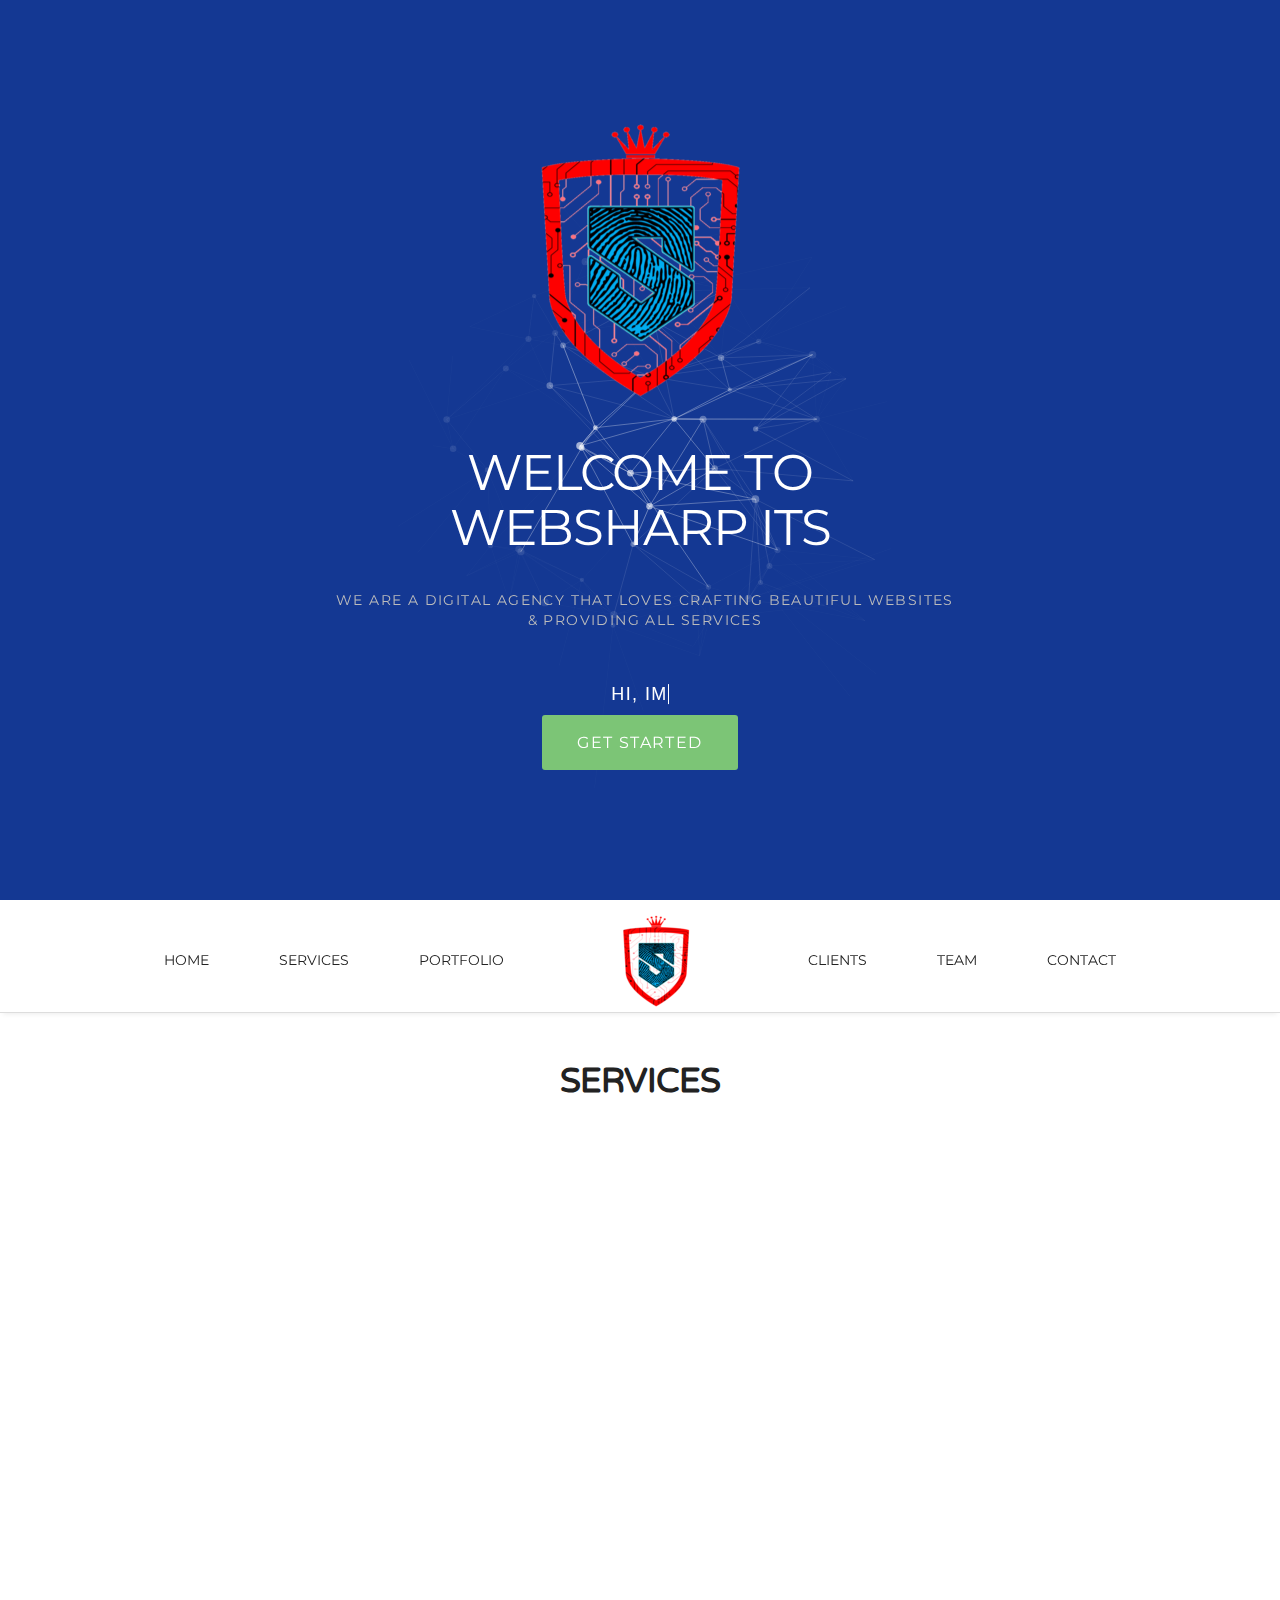
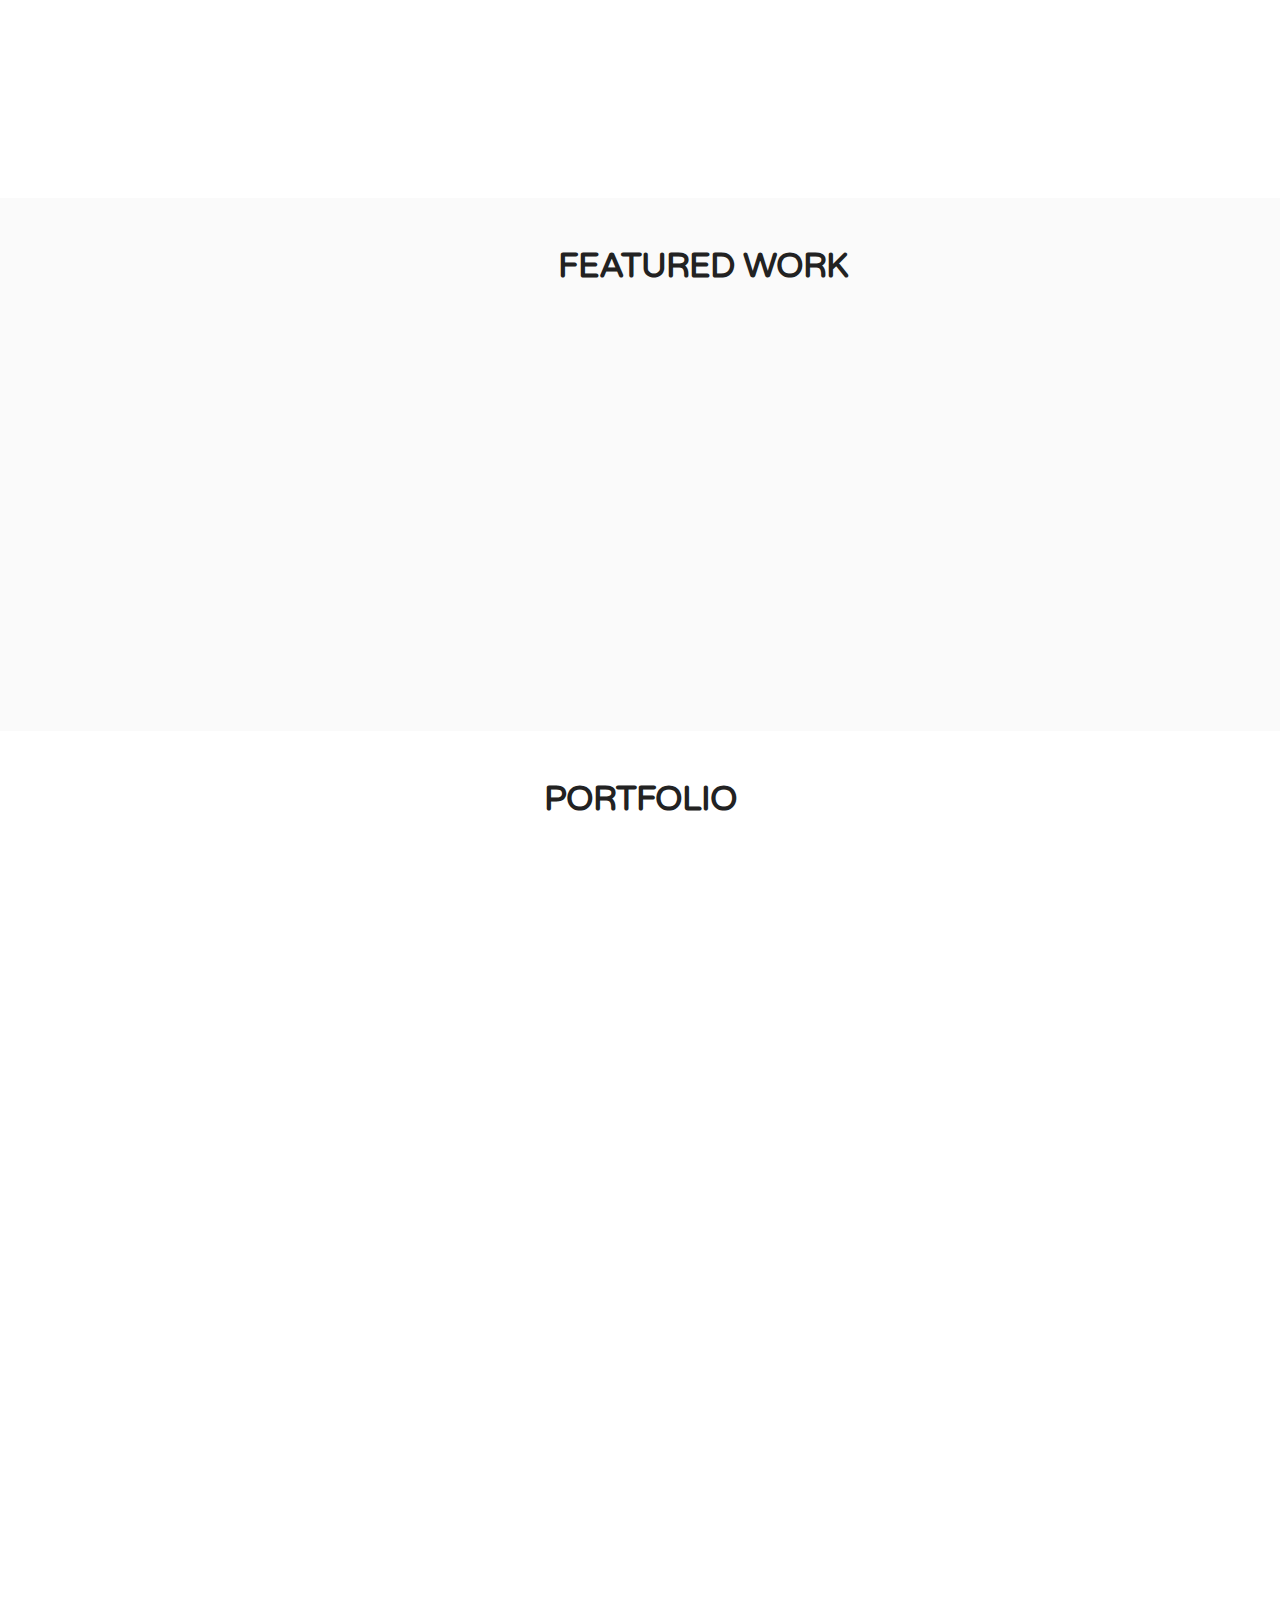
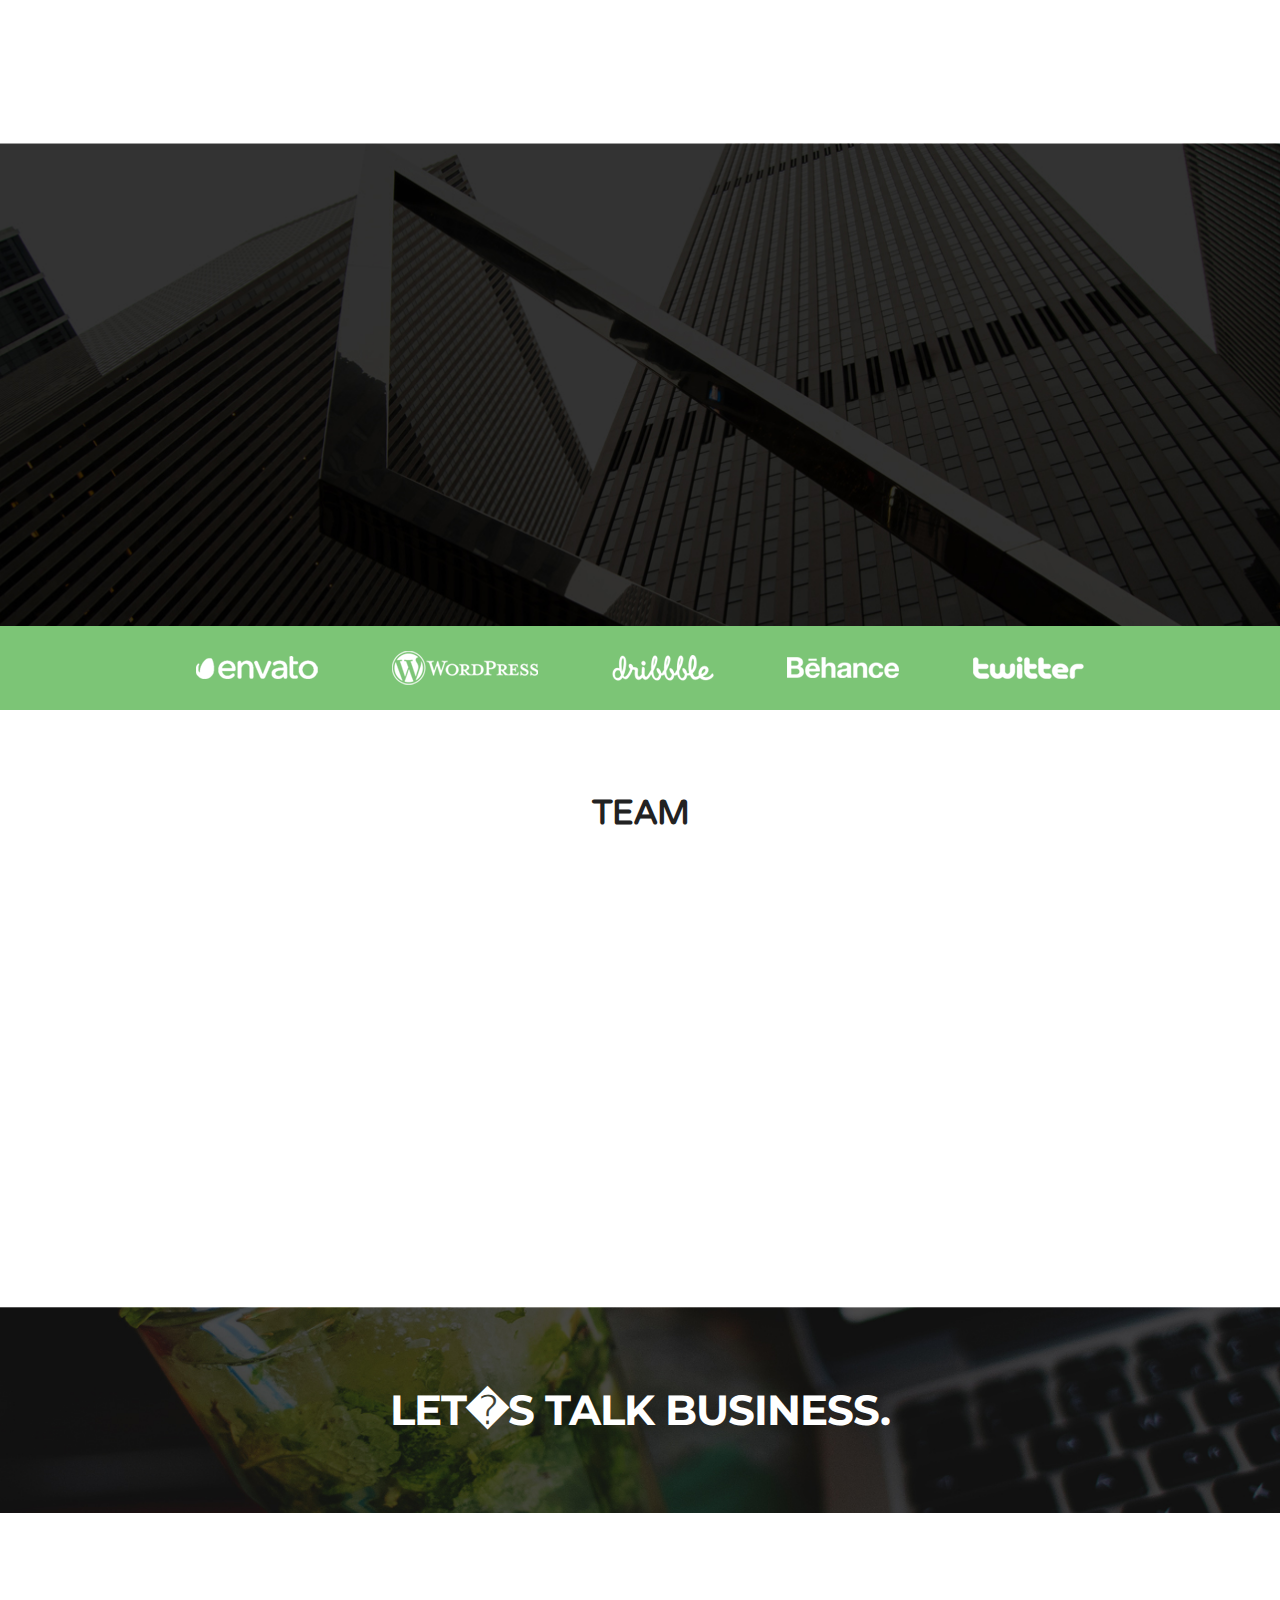
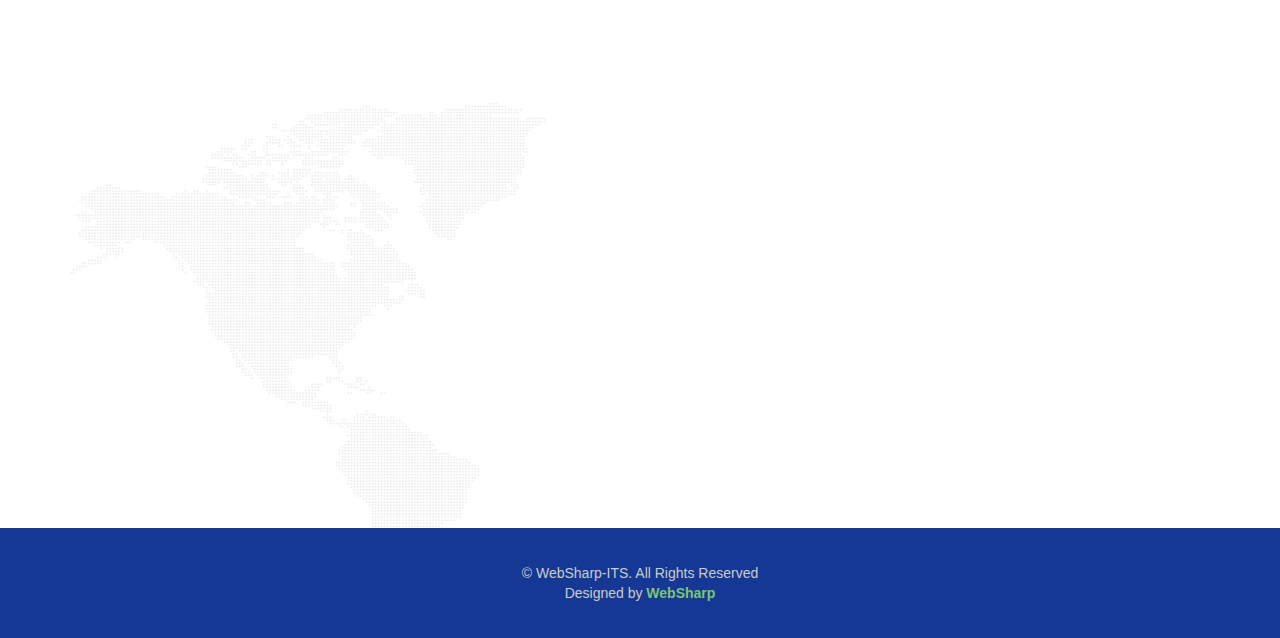
<file: index.html>
<!doctype html>
<html>
<head>
    <title>WebSharp - Information Technology & Security Pvt Ltd </title>
    <meta charset="utf-8">
    <meta name="viewport" content="width=device-width, initial-scale=1.0">
    <meta name="description" content="WebSharp is a professional web development & Security based company with a decade long experience in business, providing unmatched service & security.">
    <meta name="keywords" content="professional web development company and Securing Innovations, india, web development, Securing Innovations,">
    <meta name="author" content="SarathChandar Kotteswaran">
    <meta http-equiv="x-ua-compatible" content="IE=edge">
	<link rel="icon" href="webfav.png" type="image/png">
	<link rel="shortcut icon" href="webfav.ico" type="img/x-icon">

	<link href='https://fonts.googleapis.com/css?family=Montserrat:400,700' rel='stylesheet' type='text/css'>
    <link href="https://fonts.googleapis.com/css?family=Cinzel|Quando|Varela+Round" rel="stylesheet">

    <link href="css/bootstrap.min.css" rel="stylesheet" type="text/css">
	<link href="css/style.min.css" rel="stylesheet" type="text/css">
	<link href="css/font-awesome.min.css" rel="stylesheet" type="text/css">
	<link href="css/responsive.css" rel="stylesheet" type="text/css">
	<link href="css/magnific-popup.min.css" rel="stylesheet" type="text/css">
	<link href="css/animate.min.css" rel="stylesheet" type="text/css">

	<script type="text/javascript" src="js/jquery-1.9.1.min.js"></script>
	<script type="text/javascript" src="js/bootstrap.js"></script>
	<script type="text/javascript" src="js/jquery.easing.1.3.js"></script>
	<script type="text/javascript" src="js/jquery.isotope.js"></script>
	<script type="text/javascript" src="js/wow.js"></script>
	<script type="text/javascript" src="js/classie.js"></script>
    <script type="text/javascript" src="contactform/contactform.js"></script>
</head>

<body>
    <!--header-start-->
    <header class="header" id="header">
    <!--<section id="hero">-->
		<div id="large-header" class="large-header bg-blue m0" style="height: 427px;">
			<canvas id="animated-background"></canvas>
            <div class="hero-title absolute center caps">
			    <figure class="logo animated fadeInDown delay-07s"><a class="animated fadeInUp delay-1s servicelink" href="#service"><img src="img/logo1.png" alt=""></a></figure>
			    <h1 class="animated fadeInDown delay-07s">Welcome To WebSharp ITS</h1>
			    <ul class="we-create animated fadeInUp delay-1s">
				    <li>We are a digital agency that loves crafting beautiful websites & providing all services</li>
			    </ul>
                <h4><a style="color: #fff; text-decoration: none;" href="#service" class="typewrite" data-period="2000" data-type='[ "Hi, Im WebSharp.", "I am Creative.", "I Love to Develop." , "i Will Secure you" ]'><span class="wrap"></span></a></h4>
			    <a class="link animated fadeInUp delay-1s servicelink" href="#service">Get Started</a>
		    </div>
		</div>
	<!--</section>-->
    </header>
	<!--header-end-->

	<nav class="main-nav-outer" id="test">
		<!--main-nav-start-->
		<div class="container">
			<ul class="main-nav">
				<li><a href="#header">Home</a></li>
				<li><a href="#service">Services</a></li>
				<li><a href="#Portfolio">Portfolio</a></li>
				<li class="small-logo"><a href="#header"><img src="img/small-logo1.png" alt=""></a></li>
				<li><a href="#client">Clients</a></li>
				<li><a href="#team">Team</a></li>
				<li><a href="#contact">Contact</a></li>
			</ul>
			<a class="res-nav_click" href="javascript:void(0);"><i class="fa fa-bars"></i></a>
		</div>
	</nav>
	<!--main-nav-end-->

	<section class="main-section" id="service">
		<!--main-section-start-->
		<div class="container">
			<h2>Services</h2>
			<!--<h6>We offer exceptional service with complimentary hugs.</h6>-->
			<div class="row">
				<div class="col-lg-4 col-sm-6 wow fadeInLeft delay-05s">
					<div class="service-list">
						<div class="service-list-col1">
							<i class="fa fa-globe"></i>
						</div>
						<div class="service-list-col2">
							<h3>web development</h3>
							<p>Custom web development services using various latest technologies. You imagine and we make imagination practical with codes.</p>
						</div>
					</div>
                    <div class="service-list">
						<div class="service-list-col1">
							<i class="fa fa-shield"></i>
						</div>
						<div class="service-list-col2">
							<h3>securing the Internet</h3>
							<p>As we know prevention is always better than cure. we take care of security in development. This saves your time and money too.</p>
						</div>
					</div>
					<div class="service-list">
						<div class="service-list-col1">
							<i class="fa fa-apple"></i>
						</div>
						<div class="service-list-col2">
							<h3>mobile development</h3>
							<p>Your dream deserves more than a place in your imagination. Our mobile app developers can build the app to your requirement.</p>
						</div>
					</div>
                    <div class="service-list">
						<div class="service-list-col1">
							<i class="fa fa-paw"></i>
						</div>
						<div class="service-list-col2">
							<h3>branding &amp; identity</h3>
							<p>Just like your personal identity makes you uniquely you, your brand identity is the special sauce of your business.</p>
						</div>
					</div>
                    <div class="service-list">
						<div class="service-list-col1">
							<i class="fa fa-bug"></i>
						</div>
						<div class="service-list-col2">
							<h3>Testing</h3>
							<p>As an experienced Software & QA Testing company, we always ensure as per the quality standards of our client.</p>
						</div>
					</div>
				</div>
				<figure class="col-lg-8 col-sm-6  text-right wow fadeInUp delay-02s">
					<img src="img/macbook-pro1.jpg" alt="">
				</figure>
			</div>
		</div>
	</section>
	<!--main-section-end-->
	
    <section class="main-section alabaster">
		<!--main-section alabaster-start-->
		<div class="container">
			<div class="row">
				<figure class="col-lg-5 col-sm-4 wow fadeInLeft">
					<img src="img/Future-worker.png" alt="">
				</figure>
				<div class="col-lg-7 col-sm-8 featured-work">
					<h2>featured work</h2>
					<!--<P class="padding-b">We are making ourself.</P>-->
					<div class="featured-box">
						<div class="featured-box-col1 wow fadeInRight delay-02s">
							<i class="fa fa-magic"></i>
						</div>
						<div class="featured-box-col2 wow fadeInRight delay-02s">
							<h3>magic of theme development</h3>
							<p>Feel no limits in your requirement - We Discover a Unique Style for your Web Development. </p>
						</div>
					</div>
					<div class="featured-box">
						<div class="featured-box-col1 wow fadeInRight delay-06s">
							<i class="fa fa-dashboard"></i>
						</div>
						<div class="featured-box-col2 wow fadeInRight delay-06s">
							<h3>SEO optimized</h3>
							<p>Search Engine Optimization affecting the online visibility, Implementing & Improving. </p>
						</div>
					</div>
                    <div class="featured-box">
						<div class="featured-box-col1 wow fadeInRight delay-06s">
							<i class="fa fa-cogs"></i>
						</div>
						<div class="featured-box-col2 wow fadeInRight delay-06s">
							<h3>Automation</h3>
							<p>The technology by a process or procedure is performed with minimum human assistance. </p>
						</div>
					</div>
                    <div class="featured-box">
						<div class="featured-box-col1 wow fadeInRight delay-06s">
							<i class="fa fa-grav"></i>
						</div>
						<div class="featured-box-col2 wow fadeInRight delay-06s">
							<h3>Artificial intelligence</h3>
							<p>AI is a computer-controlled robot or a software think, in the similar intelligent humans think. </p>
						</div>
					</div>
                    <div class="featured-box">
						<div class="featured-box-col1 wow fadeInRight delay-04s">
							<i class="fa fa-tasks"></i>
						</div>
						<div class="featured-box-col2 wow fadeInRight delay-04s">
							<h3>Internet of Things (IOT)</h3>
							<p>Animals or people that are provided with unique identifiers ability to transfer data over a network without requiring human-to-human or human-to-computer interaction. </p>
						</div>
					</div>
					<a class="Learn-More" href="javascript:void(0);">Learn More</a>
				</div>
			</div>
		</div>
	</section>
	<!--main-section alabaster-end-->

	<section class="main-section paddind" id="Portfolio">
		<!--main-section-start-->
		<div class="container">
			<h2>Portfolio</h2>
			<!--<h6>Fresh portfolio of designs that will keep you wanting more.</h6>-->
			<div class="portfolioFilter">
				<ul class="Portfolio-nav wow fadeIn delay-02s">
					<li><a href="javascript:void(0);" data-filter="*" class="current">All</a></li>
					<li><a href="javascript:void(0);" data-filter=".webdesign">Web Design</a></li>
					<li><a href="javascript:void(0);" data-filter=".webdevelopment">Web Development</a></li>
                    <li><a href="javascript:void(0);" data-filter=".appdevlopment">App Development</a></li>
					<li><a href="javascript:void(0);" data-filter=".upcoming">UpComing</a></li>
				</ul>
			</div>
		</div>
		<div class="portfolioContainer wow fadeInUp delay-04s">
            <div class=" Portfolio-box webdesign">
				<a href="img/Portfolio-pic1.jpg"><img src="img/Portfolio-pic1.jpg" alt=""></a>
				<h3>Web Design</h3>
				<p>Responsive Design's</p>
			</div>
            <div class=" Portfolio-box webdevelopment">
				<a href="img/WebApp1.png"><img src="img/WebApp1.png" alt=""></a>
				<h3>Edu Project</h3>
				<p>Full Administration control based on Web</p>
			</div>
            <div class=" Portfolio-box webdevelopment">
				<a href="img/WebApp2.png"><img src="img/WebApp2.png" alt=""></a>
				<h3>WordPress Themes</h3>
				<p>Customizing Themes </p>
			</div>
            <div class=" Portfolio-box appdevlopment">
				<a href="img/MobApp1.png"><img src="img/MobApp1.png" alt=""></a>
				<h3>POS</h3>
				<p>E-Commerce Product</p>
			</div>
            <div class=" Portfolio-box appdevlopment">
				<a href="img/MobApp2.png"><img src="img/MobApp2.png" alt=""></a>
				<h3>All Type</h3>
				<p>We Develop All type of app's</p>
			</div>
            <div class=" Portfolio-box upcoming">
				<a href="img/UpComing.jpeg"><img src="img/UpComing.jpeg" alt=""></a>
				<h3>UpComing</h3>
				<p>Different Development</p>
			</div>
		</div>
	</section>
	<!--main-section-end-->

	<section class="main-section client-part" id="client">
		<!--main-section client-part-start-->
		<div class="container">
			<b class="quote-right wow fadeInDown delay-03"><i class="fa fa-quote-right"></i></b>
			<div class="row">
				<div class="col-lg-12">
					<p class="client-part-haead wow fadeInDown delay-05">It was a pleasure to work with the guys at WebSharp. They made sure we were at the correct time!</p>
				</div>
			</div>
			<ul class="client wow fadeIn delay-05s">
				<li><a href="javascript:void(0);">
            	<img style="width: 105px; height: 105px;" src="img/client-pic.png" alt="">
                <h3>James Bond</h3>
                <span>License To Deep Inc.</span>
            </a></li>
			</ul>
		</div>
	</section>
	<!--main-section client-part-end-->
	<div class="c-logo-part">
		<!--c-logo-part-start-->
		<div class="container">
			<ul>
				<li><a href="javascript:void(0);"><img src="img/c-liogo1.png" alt=""></a></li>
				<li><a href="javascript:void(0);"><img src="img/c-liogo2.png" alt=""></a></li>
				<li><a href="javascript:void(0);"><img src="img/c-liogo3.png" alt=""></a></li>
				<li><a href="javascript:void(0);"><img src="img/c-liogo4.png" alt=""></a></li>
				<li><a href="javascript:void(0);"><img src="img/c-liogo5.png" alt=""></a></li>
			</ul>
		</div>
	</div>
	<!--c-logo-part-end-->
	<section class="main-section team" id="team">
		<!--main-section team-start-->
		<div class="container">
			<h2>team</h2>
			<!--<h6>Take a closer look into our amazing team. We won�t bite.</h6>-->
			<div class="team-leader-block clearfix">
				<div class="team-leader-box">
					<div class="team-leader wow fadeInDown delay-03s">
						<div class="team-leader-shadow"><a href="javascript:void(0);"></a></div>
						<img style="width: 293px; height: 293px;" src="img/team-leader1.png" alt="">
						<ul>
                            <li><a href="javascript:void(0);" class="fa fa-google-plus"></a></li>
                            <li><a href="javascript:void(0);" class="fa fa-linkedin"></a></li>
							<li><a href="javascript:void(0);" class="fa fa-twitter"></a></li>
							<li><a href="javascript:void(0);" class="fa fa-facebook"></a></li>
							<li><a href="javascript:void(0);" class="fa fa-pinterest"></a></li>
						</ul>
					</div>
					<h3 class="wow fadeInDown delay-03s">Sharp Executive</h3>
					<span class="wow fadeInDown delay-03s">Chief Executive Officer</span>
					<!--<p class="wow fadeInDown delay-03s">Lorem ipsum dolor sit amet, consectetur adipiscing elit. Proin consequat sollicitudin cursus. Dolor sit amet, consectetur adipiscing elit proin consequat.</p>-->
				</div>
				<div class="team-leader-box">
					<div class="team-leader  wow fadeInDown delay-06s">
						<div class="team-leader-shadow"><a href="javascript:void(0);"></a></div>
						<img style="width: 293px; height: 293px;" src="img/team-leader2.png" alt="">
						<ul>
                            <li><a href="javascript:void(0);" class="fa fa-google-plus"></a></li>
                            <li><a href="javascript:void(0);" class="fa fa-linkedin"></a></li>
							<li><a href="javascript:void(0);" class="fa fa-twitter"></a></li>
							<li><a href="javascript:void(0);" class="fa fa-facebook"></a></li>
							<li><a href="javascript:void(0);" class="fa fa-pinterest"></a></li>
						</ul>
					</div>
					<h3 class="wow fadeInDown delay-06s">Sharp Manager</h3>
					<span class="wow fadeInDown delay-06s">Product Manager</span>
					<!--<p class="wow fadeInDown delay-06s">Lorem ipsum dolor sit amet, consectetur adipiscing elit. Proin consequat sollicitudin cursus. Dolor sit amet, consectetur adipiscing elit proin consequat.</p>-->
				</div>
				<div class="team-leader-box">
					<div class="team-leader wow fadeInDown delay-09s">
						<div class="team-leader-shadow"><a href="javascript:void(0);"></a></div>
						<img style="width: 293px; height: 293px;" src="img/team-leader3.png" alt="">
						<ul>
                            <li><a href="javascript:void(0);" class="fa fa-google-plus"></a></li>
                            <li><a href="javascript:void(0);" class="fa fa-linkedin"></a></li>
							<li><a href="javascript:void(0);" class="fa fa-twitter"></a></li>
							<li><a href="javascript:void(0);" class="fa fa-facebook"></a></li>
							<li><a href="javascript:void(0);" class="fa fa-pinterest"></a></li>
						</ul>
					</div>
					<h3 class="wow fadeInDown delay-09s">Sharp</h3>
					<span class="wow fadeInDown delay-09s">Full Stack Developer</span>
					<!--<p class="wow fadeInDown delay-09s">Lorem ipsum dolor sit amet, consectetur adipiscing elit. Proin consequat sollicitudin cursus. Dolor sit amet, consectetur adipiscing elit proin consequat.</p>-->
				</div>
			</div>
		</div>
	</section>
	<!--main-section team-end-->

	<section class="business-talking">
		<!--business-talking-start-->
		<div class="container"><h2>Let�s Talk Business.</h2></div>
	</section>
	<!--business-talking-end-->
	<div class="container">
		<section class="main-section contact" id="contact">
			<div class="row">
				<div class="col-lg-6 col-sm-7 wow fadeInLeft">
					<div class="contact-info-box address clearfix">
						<h3><i class=" icon-map-marker"></i>Address:</h3>
						<span>HSR Layout, SilkBoard<br>Bangalore, Karnataka, 560 102.</span>
					</div>
					<div class="contact-info-box phone clearfix">
						<h3><i class="fa fa-phone"></i>Phone:</h3>
						<span>81446****3</span>
					</div>
					<div class="contact-info-box email clearfix">
						<h3><i class="fa fa-pencil"></i>email:</h3>
						<span>WebSharpITS@gmail.com</span>
					</div>
					<div class="contact-info-box hours clearfix">
						<h3><i class="fa fa-clock-o"></i>Hours:</h3>
						<span><strong>Monday - Friday:</strong> 10am - 8pm<br>
                        <strong>Saturday - Sunday:</strong> People work on weekend's now!<br>
                        <strong>Service & Support:</strong> 24 x 7</span>
					</div>
					<ul class="social-link">
						<li class="twitter"><a href="javascript:void(0);"><i class="fa fa-twitter"></i></a></li>
						<li class="facebook"><a href="javascript:void(0);"><i class="fa fa-facebook"></i></a></li>
						<li class="pinterest"><a href="javascript:void(0);"><i class="fa fa-pinterest"></i></a></li>
						<li class="gplus"><a href="javascript:void(0);"><i class="fa fa-google-plus"></i></a></li>
						<li class="dribbble"><a href="javascript:void(0);"><i class="fa fa-dribbble"></i></a></li>
					</ul>
				</div>
				<div class="col-lg-6 col-sm-5 wow fadeInUp delay-05s">
					<div class="form">
						<div id="sendmessage">Your message has been sent. Thank you!</div>
						<div id="errormessage"></div>
						<form action="" method="post" role="form" class="contactForm">
							<div class="form-group">
								<input type="text" name="name" class="form-control input-text" id="name" placeholder="Your Name" data-rule="minlen:4" data-msg="Please enter at least 4 chars" />
								<div class="validation"></div>
							</div>
							<div class="form-group">
								<input type="email" class="form-control input-text" name="email" id="email" placeholder="Your Email" data-rule="email" data-msg="Please enter a valid email" />
								<div class="validation"></div>
							</div>
							<div class="form-group">
								<input type="text" class="form-control input-text" name="subject" id="subject" placeholder="Subject" data-rule="minlen:4" data-msg="Please enter at least 8 chars of subject" />
								<div class="validation"></div>
							</div>
							<div class="form-group">
								<textarea class="form-control input-text text-area" name="message" rows="5" data-rule="required" data-msg="Please write something for us" placeholder="Message"></textarea>
								<div class="validation"></div>
							</div>
							<div class="text-center"><button type="submit" class="input-btn">Send Message</button></div>
						</form>
					</div>
				</div>
			</div>
		</section>
	</div>
	<footer class="footer">
		<div class="container">
			<!--<div class="footer-logo"><a href="javascript:void(0);"><img src="img/footer-logo.png" alt=""></a></div>-->
			<span class="copyright">&copy; WebSharp-ITS. All Rights Reserved</span>
			<div class="credits">Designed by <a href="javascript:void(0);">WebSharp</a></div>
		</div>
	</footer>
	
    <script type="text/javascript">
        $(document).ready(function (e) {
            $('#test').scrollToFixed();
            $('.res-nav_click').click(function () {
                $('.main-nav').slideToggle();
                return false
            });

            $('.Portfolio-box').magnificPopup({
                delegate: 'a',
                type: 'image'
            });
        });
	</script>

    <script type="text/javascript">
        window.oncontextmenu = function () {
            return false;
        }
        $(document).keydown(function (event) {
            if (event.keyCode == 123) {
                return false;
            }
            else if ((event.ctrlKey && event.shiftKey && event.keyCode == 73) || (event.ctrlKey && event.shiftKey && event.keyCode == 74)) {
                return false;
            }
        });
    </script>

	<script type="text/javascript">
	    wow = new WOW({
	        animateClass: 'animated',
	        offset: 100
	    });
	    wow.init();
	</script>

	<script type="text/javascript">
	    $(window).load(function () {
	        $('.main-nav li a, .servicelink').bind('click', function (event) {
	            var $anchor = $(this);

	            $('html, body').stop().animate({
	                scrollTop: $($anchor.attr('href')).offset().top - 102
	            }, 1500, 'easeInOutExpo');
	            if ($(window).width() < 768) {
	                $('.main-nav').hide();
	            }
	            event.preventDefault();
	        });
	    })
	</script>

	<script type="text/javascript">
	    $(window).load(function () {
	        var $container = $('.portfolioContainer'),
				$body = $('body'),
				colW = 375,
				columns = null;

	        $container.isotope({
	            // disable window resizing
	            resizable: true,
	            masonry: {
	                columnWidth: colW
	            }
	        });

	        $(window).smartresize(function () {
	            // check if columns has changed
	            var currentColumns = Math.floor(($body.width() - 30) / colW);
	            if (currentColumns !== columns) {
	                // set new column count
	                columns = currentColumns;
	                // apply width to container manually, then trigger relayout
	                $container.width(columns * colW).isotope('reLayout');
	            }
	        }).smartresize();
	        // trigger resize to set container width
	        $('.portfolioFilter a').click(function () {
	            $('.portfolioFilter .current').removeClass('current');
	            $(this).addClass('current');
	            var selector = $(this).attr('data-filter');
	            $container.isotope({
	                filter: selector
	            });
	            return false;
	        });
	    });

	    //made by vipul mirajkar thevipulm.appspot.com
	    var TxtType = function (el, toRotate, period) {
	        this.toRotate = toRotate;
	        this.el = el;
	        this.loopNum = 0;
	        this.period = parseInt(period, 10) || 2000;
	        this.txt = '';
	        this.tick();
	        this.isDeleting = false;
	    };

	    TxtType.prototype.tick = function () {
	        var i = this.loopNum % this.toRotate.length;
	        var fullTxt = this.toRotate[i];

	        if (this.isDeleting) {
	            this.txt = fullTxt.substring(0, this.txt.length - 1);
	        } else {
	            this.txt = fullTxt.substring(0, this.txt.length + 1);
	        }

	        this.el.innerHTML = '<span class="wrap">' + this.txt + '</span>';

	        var that = this;
	        var delta = 200 - Math.random() * 100;

	        if (this.isDeleting) { delta /= 2; }

	        if (!this.isDeleting && this.txt === fullTxt) {
	            delta = this.period;
	            this.isDeleting = true;
	        } else if (this.isDeleting && this.txt === '') {
	            this.isDeleting = false;
	            this.loopNum++;
	            delta = 500;
	        }

	        setTimeout(function () {
	            that.tick();
	        }, delta);
	    };

	    window.onload = function () {
	        var elements = document.getElementsByClassName('typewrite');
	        for (var i = 0; i < elements.length; i++) {
	            var toRotate = elements[i].getAttribute('data-type');
	            var period = elements[i].getAttribute('data-period');
	            if (toRotate) {
	                new TxtType(elements[i], JSON.parse(toRotate), period);
	            }
	        }
	        // INJECT CSS
	        var css = document.createElement("style");
	        css.type = "text/css";
	        css.innerHTML = ".typewrite > .wrap { border-right: 0.08em solid #fff}";
	        document.body.appendChild(css);

	        if ($(window).width() < 600) {
	            setTimeout(function () {
	                $("#animated-background").css("display", "none");
	            }, 2000);
	        }
	    };
	</script>
    <script type="text/javascript" src="js/all.min.js"></script>
    <script type="text/javascript" src="js/JScript-ui.js"></script>
    <script type="text/javascript" src="js/jquery-scrolltofixed.js"></script>
    <script type="text/javascript" src="js/magnific-popup.js"></script>
</body>

</html>
</file>
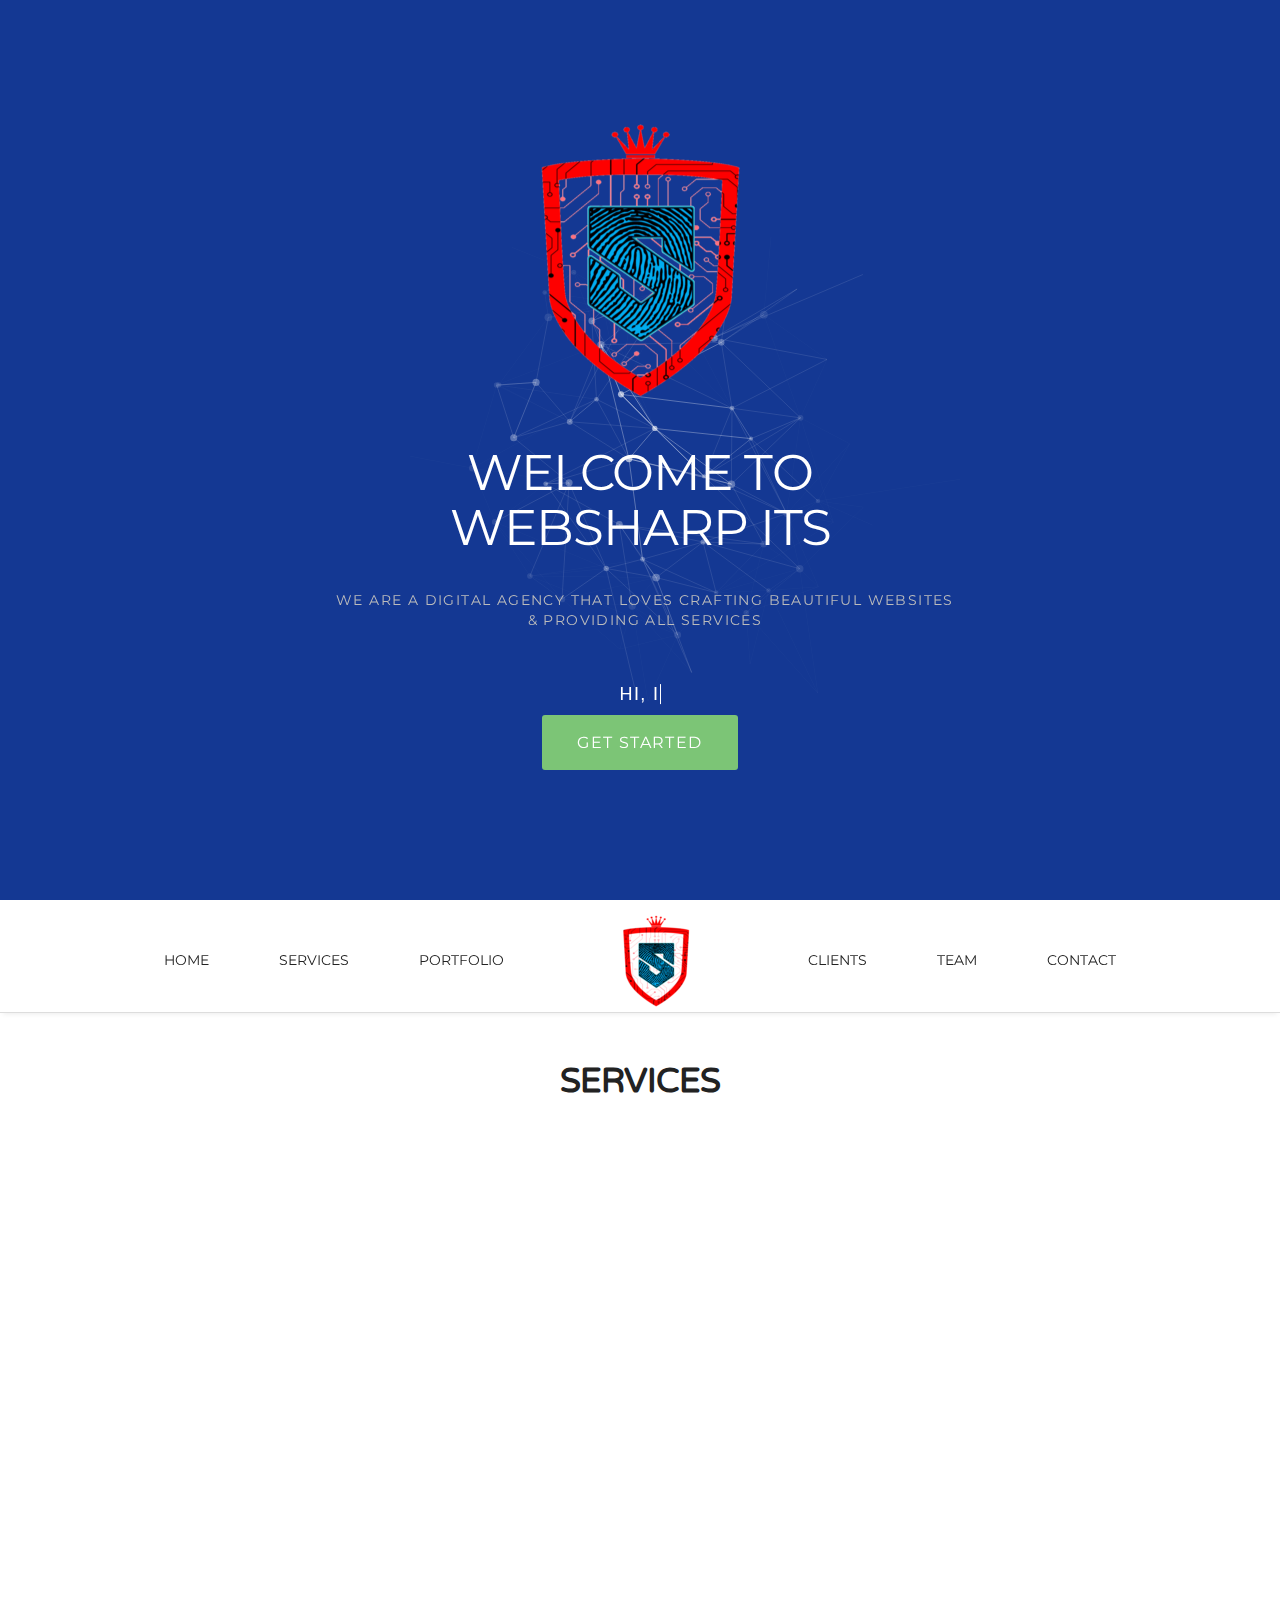
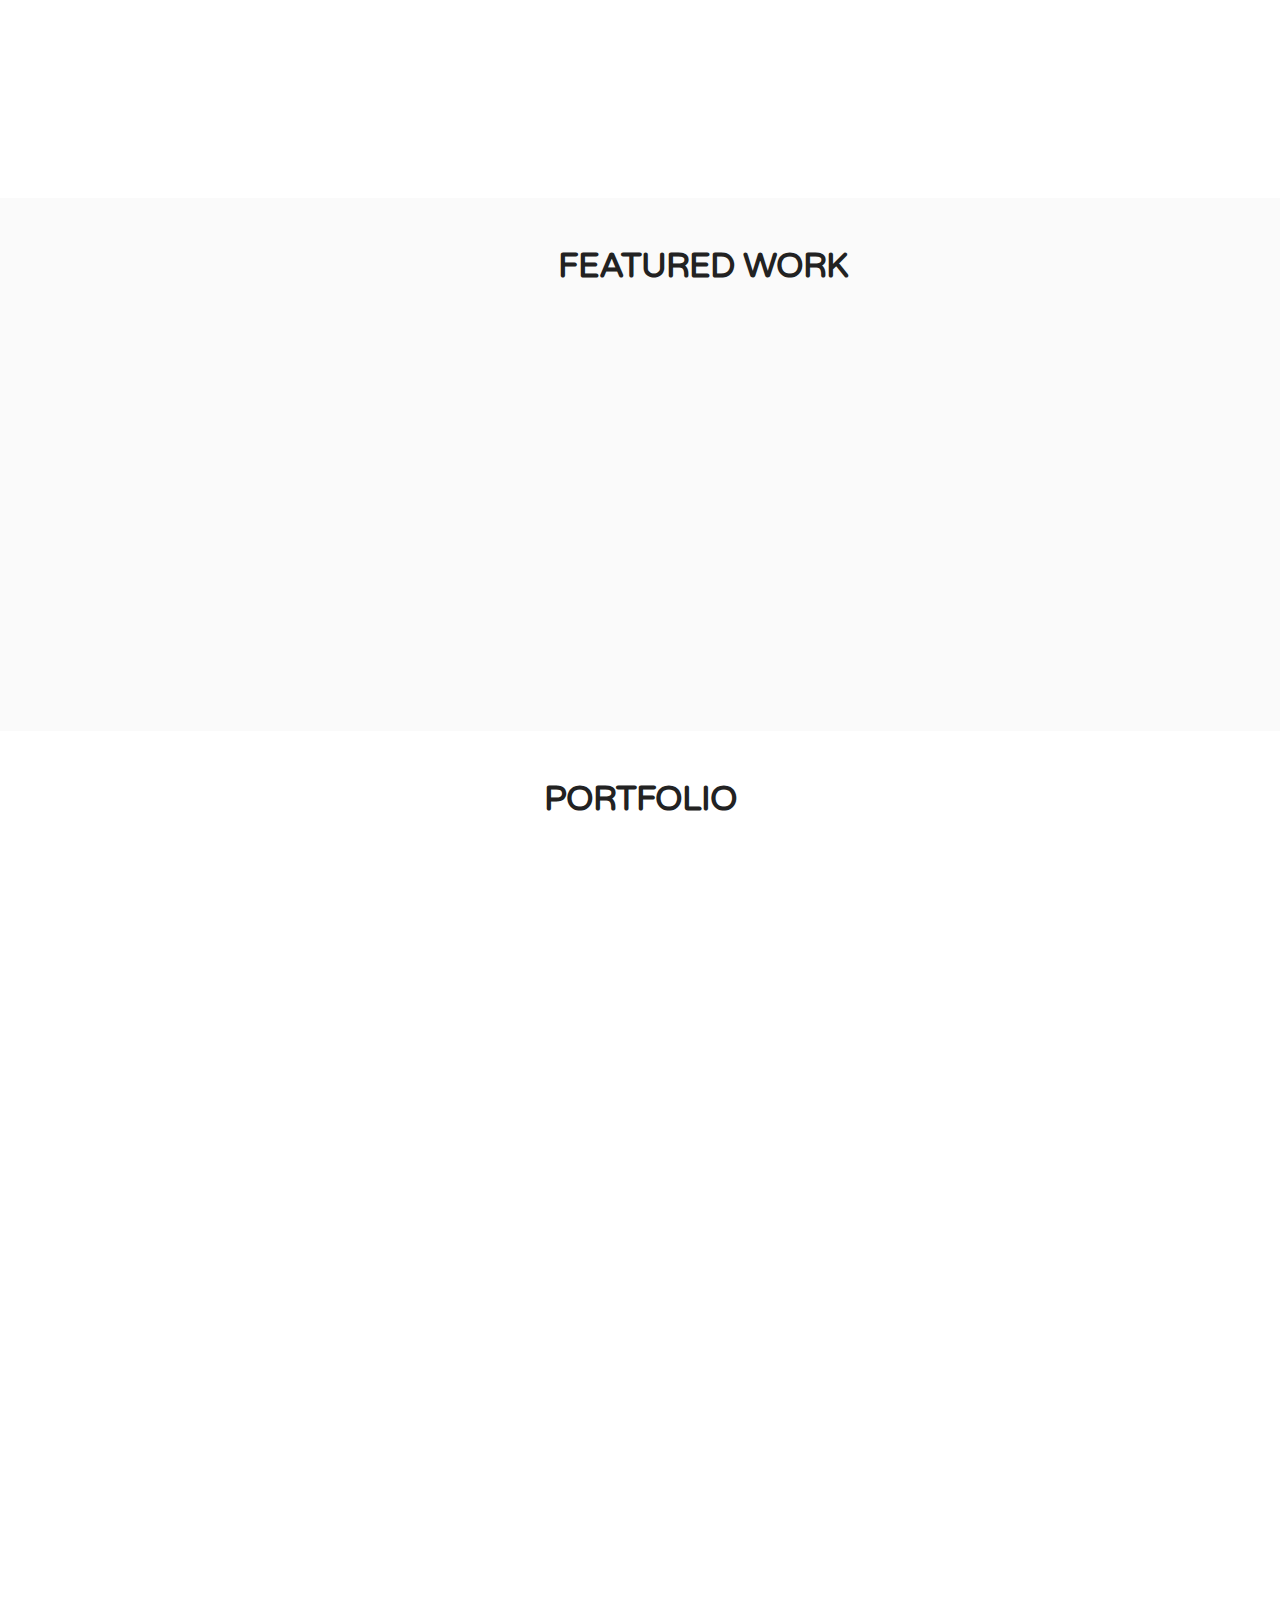
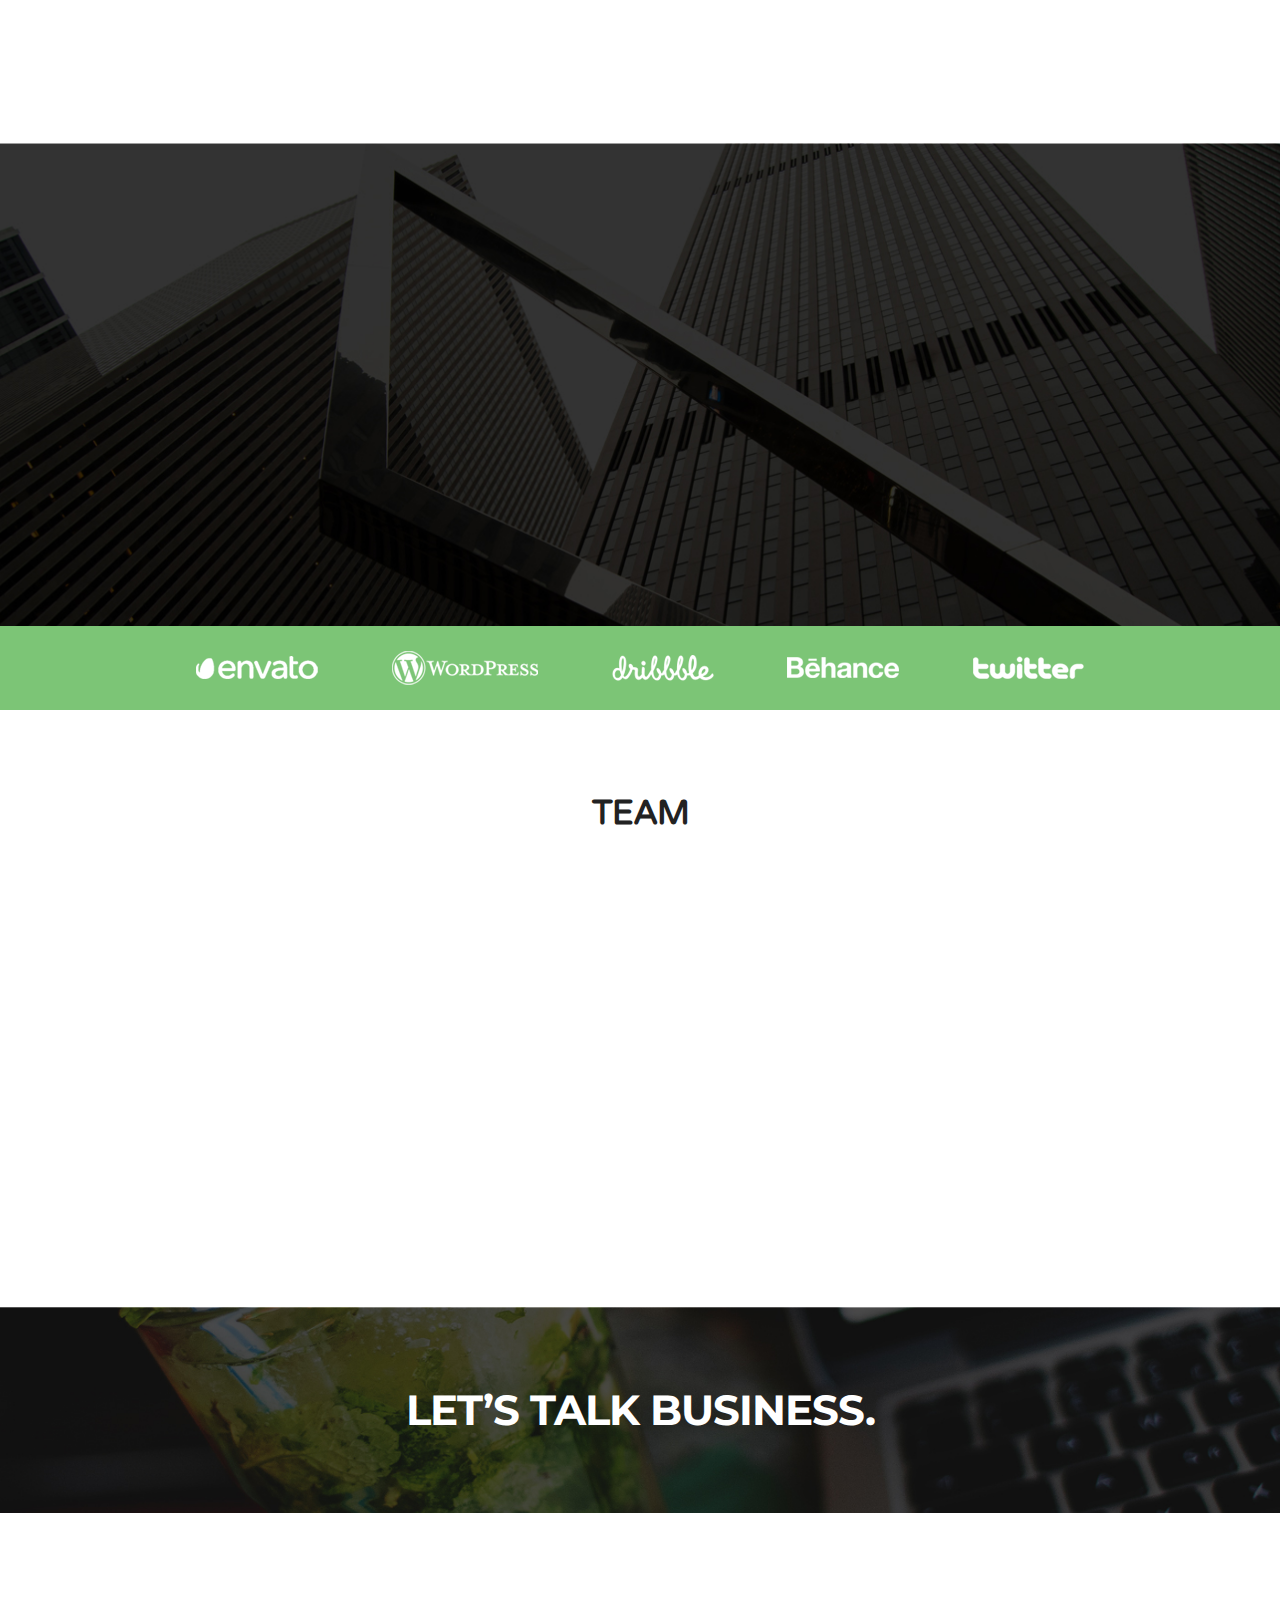
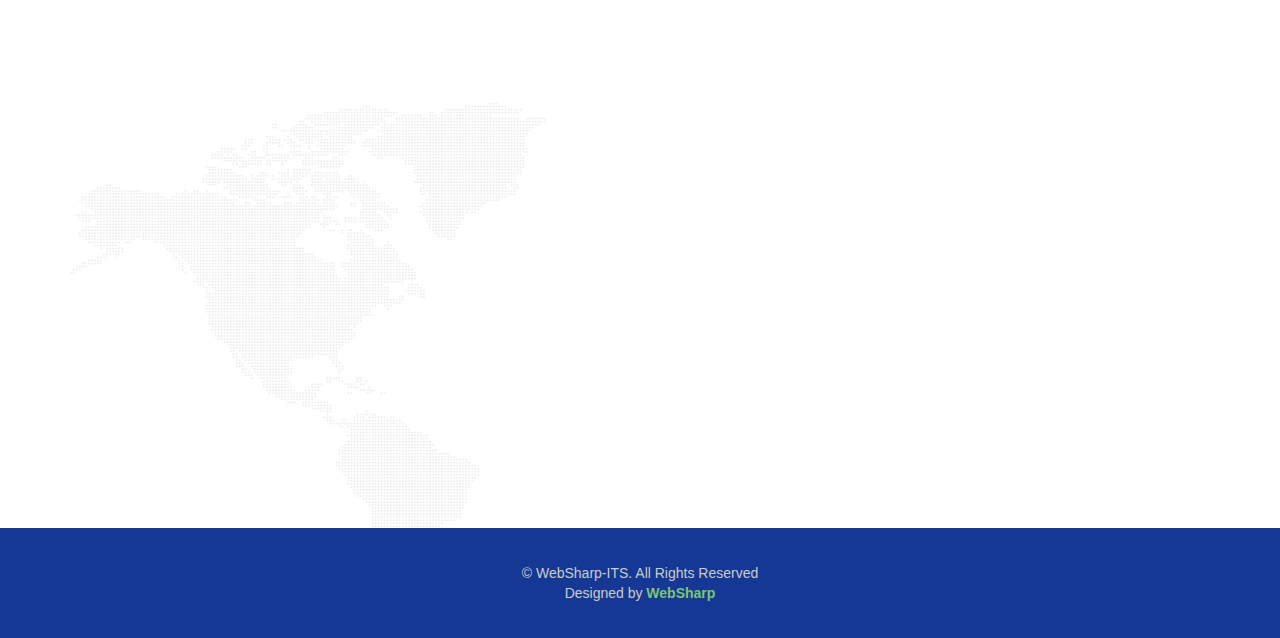
<file: WebSharp.html>
﻿<!doctype html>
<html>
<head>
    <title>WebSharp - Information Technology & Security Pvt Ltd </title>
    <meta charset="utf-8">
    <meta name="viewport" content="width=device-width, initial-scale=1.0">
    <meta name="description" content="WebSharp is a professional web development & Security based company with a decade long experience in business, providing unmatched service & security.">
    <meta name="keywords" content="professional web development company and Securing Innovations, india, web development, Securing Innovations,">
    <meta name="author" content="SarathChandar Kotteswaran">
    <meta http-equiv="x-ua-compatible" content="IE=edge">
	<link rel="icon" href="webfav.png" type="image/png">
	<link rel="shortcut icon" href="webfav.ico" type="img/x-icon">

	<link href='https://fonts.googleapis.com/css?family=Montserrat:400,700' rel='stylesheet' type='text/css'>
    <link href="https://fonts.googleapis.com/css?family=Cinzel|Quando|Varela+Round" rel="stylesheet">

	<link href="css/bootstrap.css" rel="stylesheet" type="text/css">
	<link href="css/style.css" rel="stylesheet" type="text/css">
	<link href="css/font-awesome.css" rel="stylesheet" type="text/css">
	<link href="css/responsive.css" rel="stylesheet" type="text/css">
	<link href="css/magnific-popup.css" rel="stylesheet" type="text/css">
	<link href="css/animate.css" rel="stylesheet" type="text/css">
    <!--<link href="css/all.min.css" rel="stylesheet" type="text/css">-->

	<script type="text/javascript" src="js/jquery-1.9.1.min.js"></script>
	<script type="text/javascript" src="js/bootstrap.js"></script>
	<!--<script type="text/javascript" src="js/jquery-scrolltofixed.js"></script>-->
	<script type="text/javascript" src="js/jquery.easing.1.3.js"></script>
	<script type="text/javascript" src="js/jquery.isotope.js"></script>
	<script type="text/javascript" src="js/wow.js"></script>
	<script type="text/javascript" src="js/classie.js"></script>
	<!--<script type="text/javascript" src="js/magnific-popup.js"></script>-->
	<!--<script type="text/javascript" src="contactform/contactform.js"></script>-->
</head>

<body>
    <!--header-start-->
	<!--<header class="header" id="header">
		<div class="container">
			<figure class="logo animated fadeInDown delay-07s">
				<a href="#"><img src="img/logo.png" alt=""></a>
			</figure>
			<h1 class="animated fadeInDown delay-07s">Welcome To Knight Studios</h1>
			<ul class="we-create animated fadeInUp delay-1s">
				<li>We are a digital agency that loves crafting beautiful websites.</li>
			</ul>
			<a class="link animated fadeInUp delay-1s servicelink" href="#service">Get Started</a>
		</div>
	</header>-->
    <header class="header" id="header">
    <!--<section id="hero">-->
		<div id="large-header" class="large-header bg-blue m0" style="height: 427px;">
			<canvas id="animated-background"></canvas>
            <div class="hero-title absolute center caps">
			    <figure class="logo animated fadeInDown delay-07s"><a href="javascript:void(0);"><img src="img/logo1.png" alt=""></a></figure>
			    <h1 class="animated fadeInDown delay-07s">Welcome To WebSharp ITS</h1>
			    <ul class="we-create animated fadeInUp delay-1s">
				    <li>We are a digital agency that loves crafting beautiful websites & providing all services</li>
			    </ul>
                <h4><a style="color: #fff; text-decoration: none;" href="javascript:void(0);" class="typewrite" data-period="2000" data-type='[ "Hi, Im WebSharp.", "I am Creative.", "I Love to Develop." , "i Will Secure you" ]'><span class="wrap"></span></a></h4>
			    <a class="link animated fadeInUp delay-1s servicelink" href="#service">Get Started</a>
		    </div>
		</div>
	<!--</section>-->
    </header>
	<!--header-end-->

	<nav class="main-nav-outer" id="test">
		<!--main-nav-start-->
		<div class="container">
			<ul class="main-nav">
				<li><a href="#header">Home</a></li>
				<li><a href="#service">Services</a></li>
				<li><a href="#Portfolio">Portfolio</a></li>
				<li class="small-logo"><a href="#header"><img src="img/small-logo1.png" alt=""></a></li>
				<li><a href="#client">Clients</a></li>
				<li><a href="#team">Team</a></li>
				<li><a href="#contact">Contact</a></li>
			</ul>
			<a class="res-nav_click" href="javascript:void(0);"><i class="fa fa-bars"></i></a>
		</div>
	</nav>
	<!--main-nav-end-->

	<section class="main-section" id="service">
		<!--main-section-start-->
		<div class="container">
			<h2>Services</h2>
			<!--<h6>We offer exceptional service with complimentary hugs.</h6>-->
			<div class="row">
				<div class="col-lg-4 col-sm-6 wow fadeInLeft delay-05s">
					<div class="service-list">
						<div class="service-list-col1">
							<i class="fa fa-globe"></i>
						</div>
						<div class="service-list-col2">
							<h3>web development</h3>
							<p>Custom web development services using various latest technologies. You imagine and we make imagination practical with codes.</p>
						</div>
					</div>
                    <div class="service-list">
						<div class="service-list-col1">
							<i class="fa fa-shield"></i>
						</div>
						<div class="service-list-col2">
							<h3>securing the Internet</h3>
							<p>As we know prevention is always better than cure. we take care of security in development. This saves your time and money too.</p>
						</div>
					</div>
					<div class="service-list">
						<div class="service-list-col1">
							<i class="fa fa-apple"></i>
						</div>
						<div class="service-list-col2">
							<h3>mobile development</h3>
							<p>Your dream deserves more than a place in your imagination. Our mobile app developers can build the app to your requirement.</p>
						</div>
					</div>
                    <div class="service-list">
						<div class="service-list-col1">
							<i class="fa fa-paw"></i>
						</div>
						<div class="service-list-col2">
							<h3>branding &amp; identity</h3>
							<p>Just like your personal identity makes you uniquely you, your brand identity is the special sauce of your business.</p>
						</div>
					</div>
                    <div class="service-list">
						<div class="service-list-col1">
							<i class="fa fa-bug"></i>
						</div>
						<div class="service-list-col2">
							<h3>Testing</h3>
							<p>As an experienced Software & QA Testing company, we always ensure as per the quality standards of our client.</p>
						</div>
					</div>
					<!--<div class="service-list">
						<div class="service-list-col1">
							<i class="fa fa-medkit"></i>
						</div>
						<div class="service-list-col2">
							<h3>24/7 Support</h3>
							<p>Proin iaculis purus consequat sem digni ssim. Sem porttitora entum.</p>
						</div>
					</div>-->
				</div>
				<figure class="col-lg-8 col-sm-6  text-right wow fadeInUp delay-02s">
					<img src="img/macbook-pro1.jpg" alt="">
				</figure>
			</div>
		</div>
	</section>
	<!--main-section-end-->
	
    <section class="main-section alabaster">
		<!--main-section alabaster-start-->
		<div class="container">
			<div class="row">
				<figure class="col-lg-5 col-sm-4 wow fadeInLeft">
					<img src="img/Future-worker.png" alt="">
				</figure>
				<div class="col-lg-7 col-sm-8 featured-work">
					<h2>featured work</h2>
					<!--<P class="padding-b">We are making ourself.</P>-->
					<div class="featured-box">
						<div class="featured-box-col1 wow fadeInRight delay-02s">
							<i class="fa fa-magic"></i>
						</div>
						<div class="featured-box-col2 wow fadeInRight delay-02s">
							<h3>magic of theme development</h3>
							<p>Feel no limits in your requirement - We Discover a Unique Style for your Web Development. </p>
						</div>
					</div>
					<div class="featured-box">
						<div class="featured-box-col1 wow fadeInRight delay-06s">
							<i class="fa fa-dashboard"></i>
						</div>
						<div class="featured-box-col2 wow fadeInRight delay-06s">
							<h3>SEO optimized</h3>
							<p>Search Engine Optimization affecting the online visibility, Implementing & Improving. </p>
						</div>
					</div>
                    <div class="featured-box">
						<div class="featured-box-col1 wow fadeInRight delay-06s">
							<i class="fa fa-cogs"></i>
						</div>
						<div class="featured-box-col2 wow fadeInRight delay-06s">
							<h3>Automation</h3>
							<p>The technology by a process or procedure is performed with minimum human assistance. </p>
						</div>
					</div>
                    <div class="featured-box">
						<div class="featured-box-col1 wow fadeInRight delay-06s">
							<i class="fa fa-grav"></i>
						</div>
						<div class="featured-box-col2 wow fadeInRight delay-06s">
							<h3>Artificial intelligence</h3>
							<p>AI is a computer-controlled robot or a software think, in the similar intelligent humans think. </p>
						</div>
					</div>
                    <div class="featured-box">
						<div class="featured-box-col1 wow fadeInRight delay-04s">
							<i class="fa fa-tasks"></i>
						</div>
						<div class="featured-box-col2 wow fadeInRight delay-04s">
							<h3>Internet of Things (IOT)</h3>
							<p>Animals or people that are provided with unique identifiers ability to transfer data over a network without requiring human-to-human or human-to-computer interaction. </p>
						</div>
					</div>
					<a class="Learn-More" href="javascript:void(0);">Learn More</a>
				</div>
			</div>
		</div>
	</section>
	<!--main-section alabaster-end-->

	<section class="main-section paddind" id="Portfolio">
		<!--main-section-start-->
		<div class="container">
			<h2>Portfolio</h2>
			<!--<h6>Fresh portfolio of designs that will keep you wanting more.</h6>-->
			<div class="portfolioFilter">
				<ul class="Portfolio-nav wow fadeIn delay-02s">
					<li><a href="javascript:void(0);" data-filter="*" class="current">All</a></li>
					<li><a href="javascript:void(0);" data-filter=".webdesign">Web Design</a></li>
					<li><a href="javascript:void(0);" data-filter=".webdevelopment">Web Development</a></li>
                    <li><a href="javascript:void(0);" data-filter=".appdevlopment">App Development</a></li>
					<li><a href="javascript:void(0);" data-filter=".upcoming">UpComing</a></li>
				</ul>
			</div>
		</div>
		<div class="portfolioContainer wow fadeInUp delay-04s">
            <div class=" Portfolio-box webdesign">
				<a href="img/Portfolio-pic1.jpg"><img src="img/Portfolio-pic1.jpg" alt=""></a>
				<h3>Web Design</h3>
				<p>Responsive Design's</p>
			</div>
            <div class=" Portfolio-box webdevelopment">
				<a href="img/WebApp1.png"><img src="img/WebApp1.png" alt=""></a>
				<h3>Edu Project</h3>
				<p>Full Administration control based on Web</p>
			</div>
            <div class=" Portfolio-box webdevelopment">
				<a href="img/WebApp2.png"><img src="img/WebApp2.png" alt=""></a>
				<h3>WordPress Themes</h3>
				<p>Customizing Themes </p>
			</div>
            <div class=" Portfolio-box appdevlopment">
				<a href="img/MobApp1.png"><img src="img/MobApp1.png" alt=""></a>
				<h3>POS</h3>
				<p>E-Commerce Product</p>
			</div>
            <div class=" Portfolio-box appdevlopment">
				<a href="img/MobApp2.png"><img src="img/MobApp2.png" alt=""></a>
				<h3>All Type</h3>
				<p>We Develop All type of app's</p>
			</div>
            <div class=" Portfolio-box upcoming">
				<a href="img/UpComing.jpeg"><img src="img/UpComing.jpeg" alt=""></a>
				<h3>UpComing</h3>
				<p>Different Development</p>
			</div>
		</div>
	</section>
	<!--main-section-end-->

	<section class="main-section client-part" id="client">
		<!--main-section client-part-start-->
		<div class="container">
			<b class="quote-right wow fadeInDown delay-03"><i class="fa fa-quote-right"></i></b>
			<div class="row">
				<div class="col-lg-12">
					<p class="client-part-haead wow fadeInDown delay-05">It was a pleasure to work with the guys at WebSharp. They made sure we were at the correct time!</p>
				</div>
			</div>
			<ul class="client wow fadeIn delay-05s">
				<li><a href="javascript:void(0);">
            	<img style="width: 105px; height: 105px;" src="img/client-pic.png" alt="">
                <h3>James Bond</h3>
                <span>License To Deep Inc.</span>
            </a></li>
			</ul>
		</div>
	</section>
	<!--main-section client-part-end-->
	<div class="c-logo-part">
		<!--c-logo-part-start-->
		<div class="container">
			<ul>
				<li><a href="javascript:void(0);"><img src="img/c-liogo1.png" alt=""></a></li>
				<li><a href="javascript:void(0);"><img src="img/c-liogo2.png" alt=""></a></li>
				<li><a href="javascript:void(0);"><img src="img/c-liogo3.png" alt=""></a></li>
				<li><a href="javascript:void(0);"><img src="img/c-liogo4.png" alt=""></a></li>
				<li><a href="javascript:void(0);"><img src="img/c-liogo5.png" alt=""></a></li>
			</ul>
		</div>
	</div>
	<!--c-logo-part-end-->
	<section class="main-section team" id="team">
		<!--main-section team-start-->
		<div class="container">
			<h2>team</h2>
			<!--<h6>Take a closer look into our amazing team. We won’t bite.</h6>-->
			<div class="team-leader-block clearfix">
				<div class="team-leader-box">
					<div class="team-leader wow fadeInDown delay-03s">
						<div class="team-leader-shadow"><a href="javascript:void(0);"></a></div>
						<img style="width: 293px; height: 293px;" src="img/team-leader1.png" alt="">
						<ul>
                            <li><a href="javascript:void(0);" class="fa fa-google-plus"></a></li>
                            <li><a href="javascript:void(0);" class="fa fa-linkedin"></a></li>
							<li><a href="javascript:void(0);" class="fa fa-twitter"></a></li>
							<li><a href="javascript:void(0);" class="fa fa-facebook"></a></li>
							<li><a href="javascript:void(0);" class="fa fa-pinterest"></a></li>
						</ul>
					</div>
					<h3 class="wow fadeInDown delay-03s">Sharp Executive</h3>
					<span class="wow fadeInDown delay-03s">Chief Executive Officer</span>
					<!--<p class="wow fadeInDown delay-03s">Lorem ipsum dolor sit amet, consectetur adipiscing elit. Proin consequat sollicitudin cursus. Dolor sit amet, consectetur adipiscing elit proin consequat.</p>-->
				</div>
				<div class="team-leader-box">
					<div class="team-leader  wow fadeInDown delay-06s">
						<div class="team-leader-shadow"><a href="javascript:void(0);"></a></div>
						<img style="width: 293px; height: 293px;" src="img/team-leader2.png" alt="">
						<ul>
                            <li><a href="javascript:void(0);" class="fa fa-google-plus"></a></li>
                            <li><a href="javascript:void(0);" class="fa fa-linkedin"></a></li>
							<li><a href="javascript:void(0);" class="fa fa-twitter"></a></li>
							<li><a href="javascript:void(0);" class="fa fa-facebook"></a></li>
							<li><a href="javascript:void(0);" class="fa fa-pinterest"></a></li>
						</ul>
					</div>
					<h3 class="wow fadeInDown delay-06s">Sharp Manager</h3>
					<span class="wow fadeInDown delay-06s">Product Manager</span>
					<!--<p class="wow fadeInDown delay-06s">Lorem ipsum dolor sit amet, consectetur adipiscing elit. Proin consequat sollicitudin cursus. Dolor sit amet, consectetur adipiscing elit proin consequat.</p>-->
				</div>
				<div class="team-leader-box">
					<div class="team-leader wow fadeInDown delay-09s">
						<div class="team-leader-shadow"><a href="javascript:void(0);"></a></div>
						<img style="width: 293px; height: 293px;" src="img/team-leader3.png" alt="">
						<ul>
                            <li><a href="javascript:void(0);" class="fa fa-google-plus"></a></li>
                            <li><a href="javascript:void(0);" class="fa fa-linkedin"></a></li>
							<li><a href="javascript:void(0);" class="fa fa-twitter"></a></li>
							<li><a href="javascript:void(0);" class="fa fa-facebook"></a></li>
							<li><a href="javascript:void(0);" class="fa fa-pinterest"></a></li>
						</ul>
					</div>
					<h3 class="wow fadeInDown delay-09s">Sharp</h3>
					<span class="wow fadeInDown delay-09s">Full Stack Developer</span>
					<!--<p class="wow fadeInDown delay-09s">Lorem ipsum dolor sit amet, consectetur adipiscing elit. Proin consequat sollicitudin cursus. Dolor sit amet, consectetur adipiscing elit proin consequat.</p>-->
				</div>
			</div>
		</div>
	</section>
	<!--main-section team-end-->

	<section class="business-talking">
		<!--business-talking-start-->
		<div class="container"><h2>Let’s Talk Business.</h2></div>
	</section>
	<!--business-talking-end-->
	<div class="container">
		<section class="main-section contact" id="contact">
			<div class="row">
				<div class="col-lg-6 col-sm-7 wow fadeInLeft">
					<div class="contact-info-box address clearfix">
						<h3><i class=" icon-map-marker"></i>Address:</h3>
						<span>HSR Layout, SilkBoard<br>Bangalore, Karnataka, 560 102.</span>
					</div>
					<div class="contact-info-box phone clearfix">
						<h3><i class="fa fa-phone"></i>Phone:</h3>
						<span>81446****3</span>
					</div>
					<div class="contact-info-box email clearfix">
						<h3><i class="fa fa-pencil"></i>email:</h3>
						<span>WebSharpITS@gmail.com</span>
					</div>
					<div class="contact-info-box hours clearfix">
						<h3><i class="fa fa-clock-o"></i>Hours:</h3>
						<span><strong>Monday - Friday:</strong> 10am - 8pm<br>
                        <strong>Saturday - Sunday:</strong> People work on weekend's now!<br>
                        <strong>Service & Support:</strong> 24 x 7</span>
					</div>
					<ul class="social-link">
						<li class="twitter"><a href="javascript:void(0);"><i class="fa fa-twitter"></i></a></li>
						<li class="facebook"><a href="javascript:void(0);"><i class="fa fa-facebook"></i></a></li>
						<li class="pinterest"><a href="javascript:void(0);"><i class="fa fa-pinterest"></i></a></li>
						<li class="gplus"><a href="javascript:void(0);"><i class="fa fa-google-plus"></i></a></li>
						<li class="dribbble"><a href="javascript:void(0);"><i class="fa fa-dribbble"></i></a></li>
					</ul>
				</div>
				<div class="col-lg-6 col-sm-5 wow fadeInUp delay-05s">
					<div class="form">
						<div id="sendmessage">Your message has been sent. Thank you!</div>
						<div id="errormessage"></div>
						<form action="" method="post" role="form" class="contactForm">
							<div class="form-group">
								<input type="text" name="name" class="form-control input-text" id="name" placeholder="Your Name" data-rule="minlen:4" data-msg="Please enter at least 4 chars" />
								<div class="validation"></div>
							</div>
							<div class="form-group">
								<input type="email" class="form-control input-text" name="email" id="email" placeholder="Your Email" data-rule="email" data-msg="Please enter a valid email" />
								<div class="validation"></div>
							</div>
							<div class="form-group">
								<input type="text" class="form-control input-text" name="subject" id="subject" placeholder="Subject" data-rule="minlen:4" data-msg="Please enter at least 8 chars of subject" />
								<div class="validation"></div>
							</div>
							<div class="form-group">
								<textarea class="form-control input-text text-area" name="message" rows="5" data-rule="required" data-msg="Please write something for us" placeholder="Message"></textarea>
								<div class="validation"></div>
							</div>
							<div class="text-center"><button type="submit" class="input-btn">Send Message</button></div>
						</form>
					</div>
				</div>
			</div>
		</section>
	</div>
	<footer class="footer">
		<div class="container">
			<!--<div class="footer-logo"><a href="javascript:void(0);"><img src="img/footer-logo.png" alt=""></a></div>-->
			<span class="copyright">&copy; WebSharp-ITS. All Rights Reserved</span>
			<div class="credits">Designed by <a href="javascript:void(0);">WebSharp</a></div>
		</div>
	</footer>
	
    <script type="text/javascript">
        $(document).ready(function (e) {
            $('#test').scrollToFixed();
            $('.res-nav_click').click(function () {
                $('.main-nav').slideToggle();
                return false
            });

            $('.Portfolio-box').magnificPopup({
                delegate: 'a',
                type: 'image'
            });
        });
	</script>

	<script type="text/javascript">
	    wow = new WOW({
	        animateClass: 'animated',
	        offset: 100
	    });
	    wow.init();
	</script>

	<script type="text/javascript">
	    $(window).load(function () {
	        $('.main-nav li a, .servicelink').bind('click', function (event) {
	            var $anchor = $(this);

	            $('html, body').stop().animate({
	                scrollTop: $($anchor.attr('href')).offset().top - 102
	            }, 1500, 'easeInOutExpo');
	            if ($(window).width() < 768) {
	                $('.main-nav').hide();
	            }
	            event.preventDefault();
	        });
	    })
	</script>

	<script type="text/javascript">
	    $(window).load(function () {
	        var $container = $('.portfolioContainer'),
				$body = $('body'),
				colW = 375,
				columns = null;

	        $container.isotope({
	            // disable window resizing
	            resizable: true,
	            masonry: {
	                columnWidth: colW
	            }
	        });

	        $(window).smartresize(function () {
	            // check if columns has changed
	            var currentColumns = Math.floor(($body.width() - 30) / colW);
	            if (currentColumns !== columns) {
	                // set new column count
	                columns = currentColumns;
	                // apply width to container manually, then trigger relayout
	                $container.width(columns * colW).isotope('reLayout');
	            }
	        }).smartresize();
	        // trigger resize to set container width
	        $('.portfolioFilter a').click(function () {
	            $('.portfolioFilter .current').removeClass('current');
	            $(this).addClass('current');
	            var selector = $(this).attr('data-filter');
	            $container.isotope({
	                filter: selector
	            });
	            return false;
	        });
	    });

	    //made by vipul mirajkar thevipulm.appspot.com
	    var TxtType = function (el, toRotate, period) {
	        this.toRotate = toRotate;
	        this.el = el;
	        this.loopNum = 0;
	        this.period = parseInt(period, 10) || 2000;
	        this.txt = '';
	        this.tick();
	        this.isDeleting = false;
	    };

	    TxtType.prototype.tick = function () {
	        var i = this.loopNum % this.toRotate.length;
	        var fullTxt = this.toRotate[i];

	        if (this.isDeleting) {
	            this.txt = fullTxt.substring(0, this.txt.length - 1);
	        } else {
	            this.txt = fullTxt.substring(0, this.txt.length + 1);
	        }

	        this.el.innerHTML = '<span class="wrap">' + this.txt + '</span>';

	        var that = this;
	        var delta = 200 - Math.random() * 100;

	        if (this.isDeleting) { delta /= 2; }

	        if (!this.isDeleting && this.txt === fullTxt) {
	            delta = this.period;
	            this.isDeleting = true;
	        } else if (this.isDeleting && this.txt === '') {
	            this.isDeleting = false;
	            this.loopNum++;
	            delta = 500;
	        }

	        setTimeout(function () {
	            that.tick();
	        }, delta);
	    };

	    window.onload = function () {
	        var elements = document.getElementsByClassName('typewrite');
	        for (var i = 0; i < elements.length; i++) {
	            var toRotate = elements[i].getAttribute('data-type');
	            var period = elements[i].getAttribute('data-period');
	            if (toRotate) {
	                new TxtType(elements[i], JSON.parse(toRotate), period);
	            }
	        }
	        // INJECT CSS
	        var css = document.createElement("style");
	        css.type = "text/css";
	        css.innerHTML = ".typewrite > .wrap { border-right: 0.08em solid #fff}";
	        document.body.appendChild(css);
	    };
	</script>
    <script type="text/javascript" src="js/all.min.js"></script>
    <script type="text/javascript" src="js/JScript-ui.js"></script>
    <script type="text/javascript" src="js/jquery-scrolltofixed.js"></script>
    <script type="text/javascript" src="js/magnific-popup.js"></script>
</body>

</html>
</file>
<file: css/responsive.css>
/* ==========================================================================
   Media Queries
   ========================================================================== */


@media only screen and (min-width: 992px) {
	/****Ipad Landscape 1024 Container 970 ****/
	.service-list{ margin-bottom:30px;}
	.c-logo-part ul li{ margin:0 15px;}
	.form{ margin:0 0 0 20px}
	.main-nav{ display:block !important; }
	/*.portfolioContainer{ width:800px; margin:0px auto !important; } */
}

@media only screen and (min-width: 768px) and (max-width: 991px) {
	/****Ipad Portrait 768 Container 750 ****/
	body{ font-size:13px;}
	p{ line-height:20px ;}
	.header h1{ font-size:46px;}
	.main-nav ul li a{ padding:14px;}
	.small-logo{ padding:0 20px;}
	h2{ font-size:30px}
	h6{ font-size:16px;}
	h3{ font-size:15px;}
	.service-list{ margin-bottom:20px; font-size:15px;}
	.featured-work p.padding-b{ padding-bottom:15px;}
	.main-section{ padding:70px 0;}
	.c-logo-part ul li{ margin:0 1%; float:left; width:18%;}
	.c-logo-part ul li a{ display:block;}
	.c-logo-part ul li a img{ display:block;}
	.form{ margin:0;}
	.contact-info-box{ margin:0 ;}
	.social-link{ margin:0;}

	.main-nav{ display:block !important; }
	.main-nav li a{ padding:8px 15px;}
	/*.portfolioContainer{ width:750px; margin:0px auto !important; }
	.Portfolio-box{ height:250px;}*/
}

@media only screen and (max-width: 767px) {
	/****Mobile Landscape 480 Container 100% ****/
	body{ font-size:12px;}
	h2{ font-size:26px;}
	h3{ font-size:14px;}
	h6{ font-size:16px; margin-bottom:40px;}
	p{ line-height:18px;}
	.service-list{ font-size:12px; margin-bottom:20px;}
	.we-create li{ font-size:13px; padding:0 0 0 8px}
	.header h1{ font-size:28px;}
	.header{ padding:0px 0;}
	.main-section{ padding:60px 0 70px;}
	.main-nav{ display:none; position:absolute; left:0; width:100%; top:68px; margin:0 auto; float: none; background:#fff; z-index: 99; border-top: 1px solid #eee;}
	.main-nav li{ display:block;}
	.main-nav li.small-logo{ display:none;}
	.main-nav li a{ display:block; padding:12px 32px; margin: 4px 0; border-bottom: 1px solid #f3f3f3;;}
	.main-nav li a:hover{color:#7cc576}
	.team-leader-box{ max-width:307px; width:auto; float:none; margin:0 auto;	}
	.team-leader-box:nth-of-type(3n){ margin:0 auto}
	.res-nav_click{ display:block;}
	.featured-work{ font-size:12px; margin-top:30px;}
	.featured-box{ font-size:12px;}
	.featured-box p{ line-height:18px; }
	.c-logo-part ul a{ margin-bottom:5px;}
	.main-section.team{ padding:60px 0 50px;}
	.business-talking h2{ font-size:36px;}
	.contact-info-box{ margin:0 0 12px 30px; font-size:12px;}
	.contact-info-box span{ line-height:18px;}
	.contact-info-box.phone span, .contact-info-box.email span { padding-top: 6px;}
	.social-link{ margin-left:30px;}
	.form{ margin:0 30px;}
	.copyright{ font-size:12px;}
	.business-talking a{ padding:10px 25px; font-size:14px;}
	.main-section.contact{ padding:60px 0 70px}
	.client-part-haead{ font-size:20px; line-height:30px;}
	.link{ font-size:14px; padding:10px 25px;}
	.logo{ width:100px;}
	.main-section.contact{ background-size:contain;}
	.Portfolio-nav li a{ padding:5px 16px;}
	.Portfolio-nav li{ display:block;}
	/*.isotope-item img{ width:300px; left:50%; margin-left:-100px;}
	.isotope-item{ width:300px; margin:0px auto;}
	.isotope{ width:400px; margin:0px auto;}
	.Portfolio-box{}
	.portfolioContainer{ width:350px; margin:0px auto !important; } */
}

@media only screen and (max-width: 479px) {
	/****Mobile Portrait 320 ****/
	.contact-info-box{ margin-left:0px;}
	.header{ padding:0px;}
	.social-link{ margin-left:0px;}
	.form{ margin:0}
	.c-logo-part ul li{ display:block;}
	.Portfolio-box{  max-width:300px !important; width:96.4% !important; margin:0 !important}
	.Portfolio-box img { max-width:100%;}
	.portfolioContainer{ width:280px !important; margin:0 auto !important }
}

@media only screen and (min-width: 768px) and (max-width: 1024px) {.main-nav li a{margin: 1px 20px;}}
</file>
<file: css/style.css>
/* Float Elements 
---------------------------------*/
.fl-lt {float:left;}
.fl-rt {float:right;}

/* Clear Floated Elements
---------------------------------*/
.clear {
  clear: both;
  display: block;
  overflow: hidden;
  visibility: hidden;
  width: 0;
  height: 0;
}

.clearfix:before,
.clearfix:after {
  content: '\0020';
  display: block;
  overflow: hidden;
  visibility: hidden;
  width: 0;
  height: 0;
}

.clearfix:after {
  clear: both;
}

.figure{ margin:0px;}

img{ max-width:100%;}

a, a:hover, a:active{ outline:0px !important}

@font-face {
  font-family: 'FontAwesome';
  src: url('../fonts/fontawesome-webfont.eot?v=4.1.0');
  src: url('../fonts/fontawesome-webfont.eot?#iefix&v=4.1.0') format('embedded-opentype'), url('../fonts/fontawesome-webfont.woff?v=4.1.0') format('woff'), url('../fonts/fontawesome-webfont.ttf?v=4.1.0') format('truetype'), url('../fonts/fontawesome-webfont.svg?v=4.1.0#fontawesomeregular') format('svg');
  font-weight: normal;
  font-style: normal;
}

/* Primary Styles
---------------------------------*/
body {
	background:#fff;
	font-family: 'Open Sans', sans-serif;
	font-size:14px;
	font-weight:normal;
	color:#888888;
	margin:0;
}
h2{
	font-size:34px;
	color:#222222;
	font-family: 'Varela Round', sans-serif;
	font-weight:700;
	letter-spacing: -1px;
	margin:0 0 15px 0;
	text-align:center;
	text-transform:uppercase;
}
h3{
	font-family: 'Quando', sans-serif;
	color:#222222;
	font-size:16px;
	margin:0 0 5px 0;
	text-transform:uppercase;
	font-weight:400;
}
h6{
	font-size:16px;
	color:#888888;
	font-family: 'Open Sans', sans-serif;
	font-weight:400;
	text-align:center;
	margin:0 0 60px 0;
}
p{
	line-height:24px;
	margin:0;
}

/* Header Styles
---------------------------------*/

.header{
	text-align:center;
	background:url(../img/pw_maze_black_2X.png) left top repeat;
}
.logo{
	width:300px;
	margin:0 auto 35px;
}
.header h1{
	font-family: 'Montserrat',sans-serif;
	font-size:50px;
	font-weight:400;
	letter-spacing: -1px;
	margin:0 0 22px 0 ;
	color:#fff;
}

.we-create{
	padding:0;
	margin:35px 0 55px;
}
.wp-pic{
	margin-bottom:20px;
}
.we-create li{
	display:inline-block;
	font-family: 'Montserrat',sans-serif;
	font-size:14px;
	color: #bcbcbc;
	text-transform: uppercase;
	font-weight: 400;
	margin:0 5px 0 0;
	padding:0 0 0 15px;
}
.we-create li:first-child{
	background:none;
}

.start-button {
	padding-left: 0px;
}

.start-button li a{
color: #fff;
}


.link{
	padding:15px 35px;
	background:#7cc576;
	color:#fff !important;
	font-size:16px;
	font-weight:400;
	font-family: 'Montserrat', sans-serif;
	display:inline-block;
	border-radius:3px;
	text-transform:uppercase;
	line-height:25px;
	margin-bottom:20px;
	transition:all 0.3s ease-in-out;
	-moz-transition:all 0.3s ease-in-out;
	-webkit-transition:all 0.3s ease-in-out;
}
.link:hover {
	text-decoration:none;
	color:#7cc576 !important;
	background:#fff;
}

.link:active, .link:focus {
	background: #7cc576;
	text-decoration:none;
	color:#fff !important;
}

/* Navigation
---------------------------------*/
.main-nav-outer{
	padding:0px;
	border-bottom:1px solid #dddddd;
	box-shadow:0 4px 5px -3px #ececec;
	position:relative;
	background:#fff;
}
.main-nav{
	text-align:center;
	margin:10px 0 0px;
	padding:0;
	list-style:none;
}
.main-nav li{
	display:inline;
	margin:0 1px;
}
.main-nav li a{
	display:inline-block;
	color:#222222;
	text-transform:uppercase;
	font-family: 'Montserrat', sans-serif;
	text-decoration: none;
	line-height:20px;
	margin:1px 32px;
	transition:all 0.3s ease-in-out;
	-moz-transition:all 0.3s ease-in-out;
	-webkit-transition:all 0.3s ease-in-out;
}

.main-nav li a:hover{ 
	text-decoration:none;
	color: #7cc576;
}

.small-logo{ 
	padding:0 32px;
}

.main-section{
	padding: 50px 0 60px;
}


/* Services
---------------------------------*/

.service-list{
	padding:0 0 0 0;
	font-size:14px;
	margin-bottom:40px;
}
.service-list-col1{
	float:left;
	width:60px;
}
.service-list-col1 i{
	font-style:normal;
	font-size:38px;
	display:block;
	color:#222;
	font-family: 'FontAwesome';
	line-height:38px;
}
.service-list-col2{
	overflow:hidden;	
}
.main-section.alabaster{
	background:#fafafa;
}

/* Featured Work
---------------------------------*/
.featured-work{
	font-size:14px;
}
.featured-work h2{
	text-align:left;
}
.featured-box{
	padding:0 0 0 0;
	margin-bottom:25px;
	font-size:14px;
}
.featured-box h3{
	margin-bottom:5px;
}
.featured-box p{
	line-height:22px;
}
.featured-work p.padding-b{
	padding-bottom:35px;
}
.featured-box-col1{
	width:60px;
	float:left;
}
.featured-box-col1 i{
	display:block;
	line-height:38px;
	font-family: 'FontAwesome';
	font-size:38px;
	color:#777777;
	font-style:normal;
}
.featured-box-col2{ overflow:hidden;}
.featured-box.magic{
	background:url(../img/magic.png) left top no-repeat;
}
.featured-box.packaged{
	background:url(../img/packaged.png) left top no-repeat;
}
.featured-box.seo{
	background:url(../img/seo.png) left top no-repeat;
}
.Learn-More{
	display:inline-block;
	padding:0 5px 0 0;
	color:#7cc576;
	font-size:16px;
	text-transform:uppercase;
	font-family: 'Montserrat', sans-serif;
	font-weight:400;
	line-height:24px;
	transition:all 0.3s ease-in-out;
	-moz-transition:all 0.3s ease-in-out;
	-webkit-transition:all 0.3s ease-in-out;
	display: none;
}
.Learn-More i{ 
	padding-right:15px;
}

.Learn-More:hover, .Learn-More:focus{ 
	text-decoration:none;
	color: #111;
}


/* Portfolio
---------------------------------*/
.Portfolio-nav{
	padding:0;
	margin:0 0 45px 0;
	list-style:none;
	text-align:center;
}
.Portfolio-nav li{
	margin:0 10px;
	display:inline;
}
.Portfolio-nav li a{
	display:inline-block;
	padding:10px 22px;
	font-size:12px;
	line-height:20px;
	color:#222222;
	border-radius:4px;
	text-transform:uppercase;
	font-family: 'Montserrat', sans-serif;
	background:#f7f7f7;
	margin-bottom:5px;
	transition:all 0.3s ease-in-out;
	-moz-transition:all 0.3s ease-in-out;
	-webkit-transition:all 0.3s ease-in-out;
}
.Portfolio-nav li a:hover{
	background:#7cc576;
	color:#fff;
	text-decoration:none;
}

.portfolioContainer{
	margin:0 auto;
	padding-left:15px;
}

.Portfolio-box{
	text-align:center;
	margin-bottom:30px;
	height:350px;
	width:350px;
	overflow:hidden;
	float:left;
	padding:0;
}
.Portfolio-box img{
	margin-bottom:25px;
	transition:all 0.3s ease-in-out;
	-moz-transition:all 0.3s ease-in-out;
	-webkit-transition:all 0.3s ease-in-out;	
}

.Portfolio-box img:hover {
	opacity: 0.6;
}

.Portfolio-nav li a.current{
	background:#7cc576;
	color:#fff;
	text-decoration:none;
}
img {
   max-width:100%;
}

/* no transition on .isotope container */

.isotope .isotope-item {
  /* change duration value to whatever you like */
  -webkit-transition-duration: 0.6s;
     -moz-transition-duration: 0.6s;
          transition-duration: 0.6s;
}

.isotope .isotope-item {
  -webkit-transition-property: -webkit-transform, opacity;
     -moz-transition-property:    -moz-transform, opacity;
          transition-property:         transform, opacity;
}

.main-section.paddind{
	padding-bottom:60px;
}

/* Clients
---------------------------------*/
.client-part{
	background:url(../img/section-bg1.jpg) center center no-repeat;
	background-size:cover;
	padding:55px 0;
	text-align:center;
}
.client-part-haead{
	color:#fdfdfd;
	font-size:28px;
	line-height:41px;
	margin:30px 0 10px;
	font-family: 'Cinzel';
	font-style: italic;
}
.client{
	padding:0;
	margin:20px 0 0;
	list-style:none;
	text-align:center;
}
.client li{
	display:inline;
	margin:0 15px;
}
.client li a{
	display:inline-block;
}
.client li a img{
	margin-bottom:15px;
	border-radius:50%;
}
.client li a:hover{
	text-decoration:none;
}
.client li a h3{
	color:#ffffff;
}
.client li a span{
	color:#f1f1f1;
}
.quote-right{
	font-style:normal;
	width:68px;
	height:68px;
	margin:0 auto;
	border:2px solid #7cc576;
	border-radius:50%;
	display:block;
	line-height:68px;
	text-align:center;
	font-size:27px;
	color:#7cc576;
	cursor: pointer;
	transition:all 0.3s ease-in-out;
	-moz-transition:all 0.3s ease-in-out;
	-webkit-transition:all 0.3s ease-in-out;
}

.quote-right:hover{
color: #fff;
border: 2px solid #fff;
}

.c-logo-part{
	background:#7cc576;
	padding:25px 0;
    filter: alpha(opacity=60);
}
.c-logo-part ul{
	padding:0;
	margin:0;
	list-style:none;
	text-align:center;
}
.c-logo-part ul li{
	display:inline;
	margin:0 25px;
}
.c-logo-part ul a{
	display:inline-block;
	margin: 0 20px;
}
.main-section.team{
	padding:85px 0;
}
.main-section.team h6{
	margin-bottom:40px;
}


/* Team
---------------------------------*/
.team-leader-block{
	max-width:993px;
	margin:0 auto;
}
.team-leader-box{
	width:30.66%;
	margin-right: 3.82979%;
	height: 375px;
	overflow: hidden;
	text-align: center;
	float: left;
}
.team-leader-box span{
	margin-bottom:24px;
	display:block;
}
.team-leader-box:nth-of-type(3n+0){ margin:0;}
.team-leader{
	width:auto;
	height:auto;
	position:relative;
	border-radius:50%;
	box-shadow:0px 0px 0px 7px rgba(241,241,241,0.80);
	margin:7px 7px 25px 7px;
	
}
.team-leader-shadow{
	transition:all 0.3s ease-in-out;
	-moz-transition:all 0.3s ease-in-out;
	-webkit-transition:all 0.3s ease-in-out;
	border-radius:50%;
	position:absolute;
	width:100%;
	height:100%;
	z-index:10;
	border-radius:50%;
}
.team-leader-shadow a{
	display:block;
	width:100%;
	height:100%;
}
.team-leader:hover .team-leader-shadow{
	box-shadow:inset  0px 0px 0px 148px rgba(17,17,17,0.80);
}
.team-leader:hover ul{ display:block; opacity:1}
.team-leader img{
	display:block;
	border-radius:50%;
}
.team-leader ul{
	display:block;
	opacity:0;
	padding:0;
	margin:0;
	list-style:none;
	position:absolute;
	left:0;
	top:50%;
	width:100%;
	text-align:center;
	margin-top:-14px;
	z-index:15;
	transition:all 0.6s ease-in-out;
	-moz-transition:all 0.6s ease-in-out;
	-webkit-transition:all 0.6s ease-in-out;
}
.team-leader ul li{
	display:inline;
	margin:0 11px;
}
.team-leader ul li a{
	font-family: 'FontAwesome';
	display:inline-block;
	font-size:28px;
	color:#fff;	
	transition:all 0.3s ease-in-out;
	-moz-transition:all 0.3s ease-in-out;
	-webkit-transition:all 0.3s ease-in-out;
}
.team-leader ul li a:hover, .team-leader ul li a:focus{
	text-decoration:none;
}
.team-leader ul li a.fa-twitter:hover{
	color:#55acee;
}
.team-leader ul li a.fa-facebook:hover{
	color:#3b5998;
}
.team-leader ul li a.fa-pinterest:hover{
	color:#cb2026;
}
.team-leader ul li a.fa-google-plus:hover{
	color:#dd4b39;
}

/* Talk Business
---------------------------------*/
.business-talking{
	background:url(../img/section-bg2.jpg) top center no-repeat;
	background-size:cover;
	padding:60px 0 10px;
	text-align:center;
}
.business-talking h2{
	font-family: 'Montserrat', sans-serif;
	font-weight:700;
	padding:0;
	margin:20px 0 70px;
	text-transform:uppercase;
	font-size:42px;
	color:#fff;
}


/* Contact
---------------------------------*/
.main-section.contact{
	padding:90px 0 100px;
}

.main-section.contact{
	background:url(../img/bg-map.png) left 190px no-repeat;
}
.contact-info-box{
	font-size:15px;
	margin:0 0 14px 68px;
	padding-left:0;
}
.contact-info-box h3{
	font-size: 15px;
	font-weight:400;
	float:left;
	width:102px;
	margin-right:12px;
	line-height:28px;
}
.contact-info-box h3 i{
	font-style:normal;
	font-size:18px;
	color:#222222;
	font-family: 'FontAwesome';
	font-weight:normal;
	margin-right:7px;
}
.contact-info-box span{
	line-height:28px;
	display:block;
	overflow:hidden;
}
.social-link{
	padding:35px 0;
	margin:0 0 0 68px;
	display:block;
	overflow:hidden;
	list-style:none;
}
.social-link li{
	float:left;
	margin-right:8px;
}
.social-link li a{
	display:block;
	width:50px;
	height:50px;
	text-align:center;
	line-height:50px;
	font-size:25px;
	color:#fff;
	background:#222222;
	border-radius:50%;
	transition:all 0.3s ease-in-out;
}
.social-link li a:hover, .social-link li a:focus{
	text-decoration:none;
}
.twitter a:hover {
	background: #55acee;
}
.facebook a:hover {
	background: #3b5998;
}
.pinterest a:hover {
	background: #cb2026;
}
.gplus a:hover {
	background: #dd4b39;
}
.dribbble a:hover {
	background: #ea4c89;
}

.form{
	margin:0 66px 0 30px;
}
.input-text{
	padding:15px 16px;
	border:1px solid #ccc;
	width:100%;
	height:50px;
	display:block;
	border-radius:4px;
	font-size:15px;
	color:#aaa;
	font-family: 'Open Sans', sans-serif;
	margin:0 0 15px 0;
	transition:all 0.3s ease-in-out;
	-moz-transition:all 0.3s ease-in-out;
	-webkit-transition:all 0.3s ease-in-out;
}
.input-text:focus {
	border: 1px solid #7cc576;
	outline:0;
	-webkit-box-shadow: inset 0 1px 1px rgba(0, 0, 0, 0.075), 0 0 8px rgba(124, 197, 118, 0.3);
	-moz-box-shadow: inset 0 1px 1px rgba(0, 0, 0, 0.075), 0 0 8px rgba(124, 197, 118, 0.3);	
	box-shadow: inset 0 1px 1px rgba(0, 0, 0, 0.075), 0 0 8px rgba(124, 197, 118, 0.3);
}

.input-text.text-area{
	height:165px;
	resize:none;
	overflow:auto;
}
.input-btn{
	width:175px;
	height:50px;
	background:#7cc576;
	border-radius:4px;
	color:#ffffff;
	font-size:14px;
	text-transform:uppercase;
	font-family: 'Montserrat', sans-serif;
	font-weight:400;
	border:0px;
	transition:all 0.3s ease-in-out;
	-moz-transition:all 0.3s ease-in-out;
	-webkit-transition:all 0.3s ease-in-out;
}

.input-btn:hover{
	background: #111;
	color: #fff;
}

.validation {
    color: red;
    display:none;
    margin: 0 0 20px;
    font-weight:400;
    font-size:13px;
}

#sendmessage {
    color: #7cc576;
    border:1px solid #7cc576;
    display:none;
    text-align:center;
    padding:15px;
    font-weight:600;
    margin-bottom:15px;
}

#errormessage {
    color: red;
    display:none;
    border:1px solid red;
    text-align:center;
    padding:15px;
    font-weight:600;
    margin-bottom:15px;
}

#sendmessage.show, #errormessage.show, .show {
	display:block;
}

/* Footer
---------------------------------*/

.footer{
	background:url(../img/pw_maze_black_2X.png) left top repeat;
	padding:35px 0 35px;
}
.footer-logo{
	margin:15px auto 35px;
	width: 76px;
}
.copyright, .credits{
	color:#cccccc;
	font-size:14px;
	display:block;
	text-align:center;
}
.copyright a, .credits a{
	color:#7cc576;
	font-weight:600;
	text-decoration: none;
	transition:all 0.3s ease-in-out;
	-moz-transition:all 0.3s ease-in-out;
	-webkit-transition:all 0.3s ease-in-out;
}

.copyright a:hover, .credits a:hover {
	color: #fff;
}

.res-nav_click {
	line-height:38px;
	font-family: 'FontAwesome';
	font-size:38px;
	text-decoration: none !important;
	color:#777777;
	font-style:normal;
	display:none;
	width:42px;
	height:27px;
	margin:20px auto;
	transition:all 0.3s ease-in-out;
	-moz-transition:all 0.3s ease-in-out;
	-webkit-transition:all 0.3s ease-in-out;
}

.res-nav_click:hover, .res-nav_click:active, .res-nav_click:focus {
	color: #7cc576 !important;
}

.portfolioContainer{
	max-width: 1140px;
}


/* Animation Timers
---------------------------------*/
.delay-02s { 
	animation-delay: 0.2s; 
	-webkit-animation-delay: 0.2s; 
}
.delay-03s { 
	animation-delay: 0.3s; 
	-webkit-animation-delay: 0.3s; 
}
.delay-04s { 
	animation-delay: 0.4s; 
	-webkit-animation-delay: 0.4s; 
}

.delay-05s { 
	animation-delay: 0.5s; 
	-webkit-animation-delay: 0.5s; 
}
.delay-06s { 
	animation-delay: 0.6s; 
	-webkit-animation-delay: 0.6s; 
}

.delay-07s { 
	animation-delay: 0.7s; 
	-webkit-animation-delay: 0.7s; 
}
.delay-08s { 
	animation-delay: 0.8s; 
	-webkit-animation-delay: 0.8s; 
}

.delay-09s { 
	animation-delay: 0.9s; 
	-webkit-animation-delay: 0.9s; 
}
.delay-1s { 
	animation-delay: 1s; 
	-webkit-animation-delay: 1s; 
}
.delay-12s { 
	animation-delay: 1.2s; 
	-webkit-animation-delay: 1.2s; 
}

/* All Min */
.large-header {
    box-sizing: border-box;
    width: 100%;
    padding: 0;
    position: relative;
    display: -webkit-box;
    display: -moz-box;
    display: -ms-flexbox;
    display: -webkit-flex;
    display: flex;
    cursor:none;
}
.hero-title {
    padding: 0;
    top: 50%;
    left: 50%;
    -webkit-transform: translate3d(-50%, -50%, 0);
    transform: translate3d(-50%, -50%, 0);
    color: #fff;
    font-weight: 400;
}
.absolute {
    position: absolute;
}
.center {
    text-align: center;
}
.caps {
    text-transform: uppercase;
    letter-spacing: .1em;
}
.bg-blue {
    background-color: #143893;
}
.hero-title p {
    font-size: 2.5rem;
    line-height: 2.5rem;
}
footer {
    background: #143893!important;
}
</file>
<file: css/style.min.css>
.clear,.clearfix:after,.clearfix:before{display:block;visibility:hidden;width:0;height:0;overflow:hidden}.clear,.clearfix:after{clear:both}h2,h3{color:#222}body,h6{color:#888}.figure,body,p{margin:0}.header h1,h2{letter-spacing:-1px}.header,.main-nav,h2,h6{text-align:center}.Portfolio-box,.clear,.contact-info-box span,.featured-box-col2,.service-list-col2,.social-link,.team-leader-box{overflow:hidden}.Portfolio-nav,.c-logo-part ul,.client,.main-nav,.social-link,.team-leader ul{list-style:none}.fl-lt{float:left}.fl-rt{float:right}.clearfix:after,.clearfix:before{content:'\0020'}.link,.we-create li{display:inline-block;text-transform:uppercase}a,a:active,a:hover{outline:0!important}@font-face{font-family:FontAwesome;src:url(../fonts/fontawesome-webfont.eot?v=4.1.0);src:url(../fonts/fontawesome-webfont.eot?#iefix&v=4.1.0) format('embedded-opentype'),url(../fonts/fontawesome-webfont.woff?v=4.1.0) format('woff'),url(../fonts/fontawesome-webfont.ttf?v=4.1.0) format('truetype'),url(../fonts/fontawesome-webfont.svg?v=4.1.0#fontawesomeregular) format('svg');font-weight:400;font-style:normal}body{background:#fff;font-family:'Open Sans',sans-serif;font-size:14px;font-weight:400}h2{font-size:34px;font-family:'Varela Round',sans-serif;font-weight:700;margin:0 0 15px;text-transform:uppercase}h3,h6{font-size:16px}.Learn-More,.header h1,.link,.we-create li,h3,h6{font-weight:400}h3{font-family:Quando,sans-serif;margin:0 0 5px;text-transform:uppercase}h6{font-family:'Open Sans',sans-serif;margin:0 0 60px}.header h1,.link,.main-nav li a,.we-create li{font-family:Montserrat,sans-serif}p{line-height:24px}.header{background:url(../img/pw_maze_black_2X.png) left top}.logo{width:300px;margin:0 auto 35px}.featured-box-col1,.service-list-col1{width:60px;float:left}.header h1{font-size:50px;margin:0 0 22px;color:#fff}.we-create{padding:0;margin:35px 0 55px}.wp-pic{margin-bottom:20px}.we-create li{font-size:14px;color:#bcbcbc;margin:0 5px 0 0;padding:0 0 0 15px}.we-create li:first-child{background:0 0}.start-button{padding-left:0}.start-button li a{color:#fff}.link{padding:15px 35px;background:#7cc576;color:#fff!important;font-size:16px;border-radius:3px;line-height:25px;margin-bottom:20px;transition:all .3s ease-in-out;-moz-transition:all .3s ease-in-out;-webkit-transition:all .3s ease-in-out}.link:hover{text-decoration:none;color:#7cc576!important;background:#fff}.link:active,.link:focus{background:#7cc576;text-decoration:none;color:#fff!important}.main-nav-outer{padding:0;border-bottom:1px solid #ddd;box-shadow:0 4px 5px -3px #ececec;position:relative;background:#fff}.main-nav{margin:10px 0 0;padding:0}.main-nav li{display:inline;margin:0 1px}.main-nav li a{display:inline-block;color:#222;text-transform:uppercase;text-decoration:none;line-height:20px;margin:1px 32px;transition:all .3s ease-in-out;-moz-transition:all .3s ease-in-out;-webkit-transition:all .3s ease-in-out}.featured-box-col1 i,.service-list-col1 i{display:block;font-family:FontAwesome;font-style:normal}.main-nav li a:hover{text-decoration:none;color:#7cc576}.small-logo{padding:0 32px}.main-section{padding:50px 0 60px}.service-list{padding:0;font-size:14px;margin-bottom:40px}.service-list-col1 i{font-size:38px;color:#222;line-height:38px}.featured-box,.featured-work{font-size:14px}.main-section.alabaster{background:#fafafa}.featured-work h2{text-align:left}.Portfolio-box,.Portfolio-nav,.business-talking,.c-logo-part ul,.client,.client-part,.social-link li a,.team-leader ul,.team-leader-box{text-align:center}.featured-box{padding:0;margin-bottom:25px}.featured-box h3{margin-bottom:5px}.featured-box p{line-height:22px}.featured-work p.padding-b{padding-bottom:35px}.featured-box-col1 i{line-height:38px;font-size:38px;color:#777}.Learn-More,.Portfolio-nav li a{font-family:Montserrat,sans-serif;transition:all .3s ease-in-out;text-transform:uppercase}.featured-box.magic{background:url(../img/magic.png) left top no-repeat}.featured-box.packaged{background:url(../img/packaged.png) left top no-repeat}.featured-box.seo{background:url(../img/seo.png) left top no-repeat}.Learn-More{padding:0 5px 0 0;color:#7cc576;font-size:16px;line-height:24px;-moz-transition:all .3s ease-in-out;-webkit-transition:all .3s ease-in-out;display:none}.Learn-More i{padding-right:15px}.Learn-More:focus,.Learn-More:hover{text-decoration:none;color:#111}.Portfolio-nav{padding:0;margin:0 0 45px}.Portfolio-nav li{margin:0 10px;display:inline}.Portfolio-nav li a{display:inline-block;padding:10px 22px;font-size:12px;line-height:20px;color:#222;border-radius:4px;background:#f7f7f7;margin-bottom:5px;-moz-transition:all .3s ease-in-out;-webkit-transition:all .3s ease-in-out}.Portfolio-nav li a.current,.Portfolio-nav li a:hover{background:#7cc576;color:#fff;text-decoration:none}.portfolioContainer{margin:0 auto;padding-left:15px}.Portfolio-box{margin-bottom:30px;height:350px;width:350px;float:left;padding:0}.Portfolio-box img{margin-bottom:25px;transition:all .3s ease-in-out;-moz-transition:all .3s ease-in-out;-webkit-transition:all .3s ease-in-out}.Portfolio-box img:hover{opacity:.6}img{max-width:100%}.isotope .isotope-item{-webkit-transition-duration:.6s;-moz-transition-duration:.6s;transition-duration:.6s;-webkit-transition-property:-webkit-transform,opacity;-moz-transition-property:-moz-transform,opacity;transition-property:transform,opacity}.main-section.paddind{padding-bottom:60px}.client-part{background:url(../img/section-bg1.jpg) center center no-repeat;background-size:cover;padding:55px 0}.client-part-haead{color:#fdfdfd;font-size:28px;line-height:41px;margin:30px 0 10px;font-family:Cinzel;font-style:italic}.client{padding:0;margin:20px 0 0}.client li{display:inline;margin:0 15px}.client li a{display:inline-block}.client li a img{margin-bottom:15px;border-radius:50%}.client li a:hover{text-decoration:none}.client li a h3{color:#fff}.client li a span{color:#f1f1f1}.quote-right{font-style:normal;width:68px;height:68px;margin:0 auto;border:2px solid #7cc576;border-radius:50%;display:block;line-height:68px;text-align:center;font-size:27px;color:#7cc576;cursor:pointer;transition:all .3s ease-in-out;-moz-transition:all .3s ease-in-out;-webkit-transition:all .3s ease-in-out}.quote-right:hover{color:#fff;border:2px solid #fff}.c-logo-part{background:#7cc576;padding:25px 0;filter:alpha(opacity=60)}.c-logo-part ul{padding:0;margin:0}.c-logo-part ul li{display:inline;margin:0 25px}.c-logo-part ul a{display:inline-block;margin:0 20px}.main-section.team{padding:85px 0}.main-section.team h6{margin-bottom:40px}.team-leader-block{max-width:993px;margin:0 auto}.team-leader-box{width:30.66%;margin-right:3.82979%;height:375px;float:left}.team-leader-box span{margin-bottom:24px;display:block}.team-leader-box:nth-of-type(3n+0){margin:0}.team-leader{width:auto;height:auto;position:relative;border-radius:50%;box-shadow:0 0 0 7px rgba(241,241,241,.8);margin:7px 7px 25px}.team-leader-shadow{transition:all .3s ease-in-out;-moz-transition:all .3s ease-in-out;-webkit-transition:all .3s ease-in-out;position:absolute;width:100%;height:100%;z-index:10;border-radius:50%}.team-leader-shadow a{display:block;width:100%;height:100%}.team-leader:hover .team-leader-shadow{box-shadow:inset 0 0 0 148px rgba(17,17,17,.8)}.team-leader:hover ul{display:block;opacity:1}.team-leader img{display:block;border-radius:50%}.team-leader ul{display:block;opacity:0;padding:0;margin:-14px 0 0;position:absolute;left:0;top:50%;width:100%;z-index:15;transition:all .6s ease-in-out;-moz-transition:all .6s ease-in-out;-webkit-transition:all .6s ease-in-out}.team-leader ul li{display:inline;margin:0 11px}.team-leader ul li a{font-family:FontAwesome;display:inline-block;font-size:28px;color:#fff;transition:all .3s ease-in-out;-moz-transition:all .3s ease-in-out;-webkit-transition:all .3s ease-in-out}.input-text,.social-link li a{height:50px;display:block;transition:all .3s ease-in-out}.team-leader ul li a:focus,.team-leader ul li a:hover{text-decoration:none}.team-leader ul li a.fa-twitter:hover{color:#55acee}.team-leader ul li a.fa-facebook:hover{color:#3b5998}.team-leader ul li a.fa-pinterest:hover{color:#cb2026}.team-leader ul li a.fa-google-plus:hover{color:#dd4b39}.business-talking{background:url(../img/section-bg2.jpg) top center no-repeat;background-size:cover;padding:60px 0 10px}.business-talking h2{font-family:Montserrat,sans-serif;font-weight:700;padding:0;margin:20px 0 70px;text-transform:uppercase;font-size:42px;color:#fff}.main-section.contact{padding:90px 0 100px;background:url(../img/bg-map.png) left 190px no-repeat}.contact-info-box{font-size:15px;margin:0 0 14px 68px;padding-left:0}.contact-info-box h3{font-size:15px;font-weight:400;float:left;width:102px;margin-right:12px;line-height:28px}.contact-info-box h3 i{font-style:normal;font-size:18px;color:#222;font-family:FontAwesome;font-weight:400;margin-right:7px}.contact-info-box span{line-height:28px;display:block}.social-link{padding:35px 0;margin:0 0 0 68px;display:block}.social-link li{float:left;margin-right:8px}.social-link li a{width:50px;line-height:50px;font-size:25px;color:#fff;background:#222;border-radius:50%}.social-link li a:focus,.social-link li a:hover{text-decoration:none}.twitter a:hover{background:#55acee}.facebook a:hover{background:#3b5998}.pinterest a:hover{background:#cb2026}.gplus a:hover{background:#dd4b39}.dribbble a:hover{background:#ea4c89}.form{margin:0 66px 0 30px}.input-text{padding:15px 16px;border:1px solid #ccc;width:100%;border-radius:4px;font-size:15px;color:#aaa;font-family:'Open Sans',sans-serif;margin:0 0 15px;-moz-transition:all .3s ease-in-out;-webkit-transition:all .3s ease-in-out}.input-text:focus{border:1px solid #7cc576;outline:0;-webkit-box-shadow:inset 0 1px 1px rgba(0,0,0,.075),0 0 8px rgba(124,197,118,.3);-moz-box-shadow:inset 0 1px 1px rgba(0,0,0,.075),0 0 8px rgba(124,197,118,.3);box-shadow:inset 0 1px 1px rgba(0,0,0,.075),0 0 8px rgba(124,197,118,.3)}.input-text.text-area{height:165px;resize:none;overflow:auto}.input-btn{width:175px;height:50px;background:#7cc576;border-radius:4px;color:#fff;font-size:14px;text-transform:uppercase;font-family:Montserrat,sans-serif;font-weight:400;border:0;transition:all .3s ease-in-out;-moz-transition:all .3s ease-in-out;-webkit-transition:all .3s ease-in-out}.input-btn:hover{background:#111;color:#fff}.validation{color:red;display:none;margin:0 0 20px;font-weight:400;font-size:13px}#errormessage,#sendmessage{display:none;padding:15px;margin-bottom:15px;text-align:center}#sendmessage{color:#7cc576;border:1px solid #7cc576;font-weight:600}#errormessage{color:red;border:1px solid red;font-weight:600}#errormessage.show,#sendmessage.show,.show{display:block}.footer{background:url(../img/pw_maze_black_2X.png) left top;padding:35px 0}.footer-logo{margin:15px auto 35px;width:76px}.copyright,.credits{color:#ccc;font-size:14px;display:block;text-align:center}.copyright a,.credits a{color:#7cc576;font-weight:600;text-decoration:none;transition:all .3s ease-in-out;-moz-transition:all .3s ease-in-out;-webkit-transition:all .3s ease-in-out}.copyright a:hover,.credits a:hover{color:#fff}.res-nav_click{line-height:38px;font-family:FontAwesome;font-size:38px;text-decoration:none!important;color:#777;font-style:normal;display:none;width:42px;height:27px;margin:20px auto;transition:all .3s ease-in-out;-moz-transition:all .3s ease-in-out;-webkit-transition:all .3s ease-in-out}.res-nav_click:active,.res-nav_click:focus,.res-nav_click:hover{color:#7cc576!important}.portfolioContainer{max-width:1140px}.delay-02s{animation-delay:.2s;-webkit-animation-delay:.2s}.delay-03s{animation-delay:.3s;-webkit-animation-delay:.3s}.delay-04s{animation-delay:.4s;-webkit-animation-delay:.4s}.delay-05s{animation-delay:.5s;-webkit-animation-delay:.5s}.delay-06s{animation-delay:.6s;-webkit-animation-delay:.6s}.delay-07s{animation-delay:.7s;-webkit-animation-delay:.7s}.delay-08s{animation-delay:.8s;-webkit-animation-delay:.8s}.delay-09s{animation-delay:.9s;-webkit-animation-delay:.9s}.delay-1s{animation-delay:1s;-webkit-animation-delay:1s}.delay-12s{animation-delay:1.2s;-webkit-animation-delay:1.2s}.large-header{box-sizing:border-box;width:100%;padding:0;position:relative;display:-webkit-box;display:-moz-box;display:-ms-flexbox;display:-webkit-flex;display:flex;cursor:none}.hero-title{padding:0;top:50%;left:50%;-webkit-transform:translate3d(-50%,-50%,0);transform:translate3d(-50%,-50%,0);color:#fff;font-weight:400}.absolute{position:absolute}.center{text-align:center}.caps{text-transform:uppercase;letter-spacing:.1em}.bg-blue{background-color:#143893}.hero-title p{font-size:2.5rem;line-height:2.5rem}footer{background:#143893!important}
</file>
